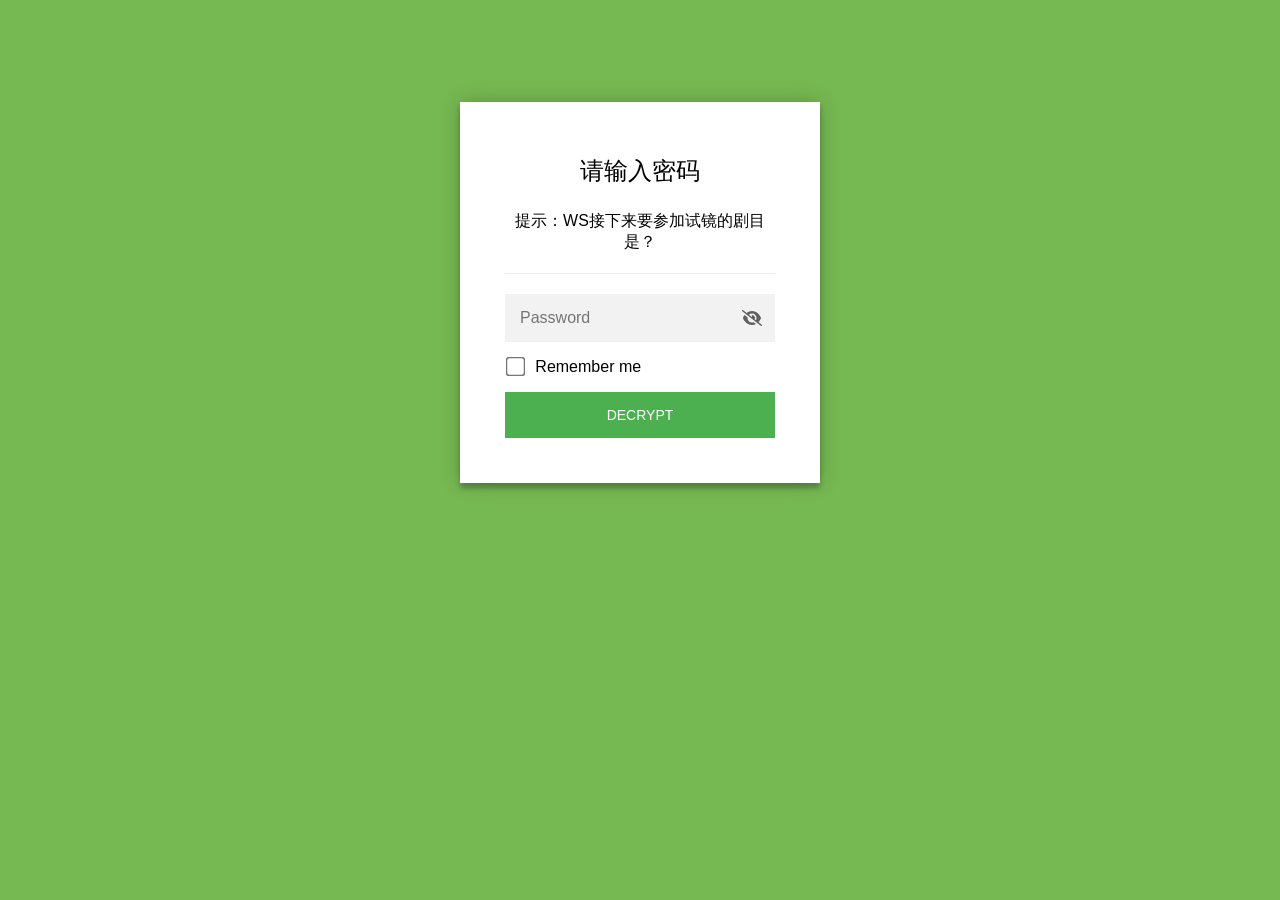
<file: index.html>
<!DOCTYPE html>
<html class="staticrypt-html">
    <head>
        <meta charset="utf-8" />
        <title>请输入密码</title>
        <meta name="viewport" content="width=device-width, initial-scale=1" />

        <!-- do not cache this page -->
        <meta http-equiv="cache-control" content="max-age=0" />
        <meta http-equiv="cache-control" content="no-cache" />
        <meta http-equiv="expires" content="0" />
        <meta http-equiv="expires" content="Tue, 01 Jan 1980 1:00:00 GMT" />
        <meta http-equiv="pragma" content="no-cache" />

        <style>
            .staticrypt-hr {
                margin-top: 20px;
                margin-bottom: 20px;
                border: 0;
                border-top: 1px solid #eee;
            }

            .staticrypt-page {
                width: 360px;
                padding: 8% 0 0;
                margin: auto;
                box-sizing: border-box;
            }

            .staticrypt-form {
                position: relative;
                z-index: 1;
                background: #ffffff;
                max-width: 360px;
                margin: 0 auto 100px;
                padding: 45px;
                text-align: center;
                box-shadow: 0 0 20px 0 rgba(0, 0, 0, 0.2), 0 5px 5px 0 rgba(0, 0, 0, 0.24);
            }

            .staticrypt-form input[type="password"],
            input[type="text"] {
                background: inherit;
                border: 0;
                box-sizing: border-box; /* This ensures padding is included in the total width */
                font-size: 14px;
                outline: 0;
                padding: 15px 30px 15px 15px; /* Adjust the padding to ensure there is space for the icon */
                width: 100%;
            }

            .staticrypt-password-container {
                position: relative;
                outline: 0;
                background: #f2f2f2;
                width: 100%;
                border: 0;
                margin: 0 0 15px;
                box-sizing: border-box;
            }

            .staticrypt-toggle-password-visibility {
                cursor: pointer;
                height: 20px;
                opacity: 60%;
                padding: 13px;
                position: absolute;
                right: 0;
                top: 50%;
                transform: translateY(-50%);
                width: 20px;
            }

            .staticrypt-form .staticrypt-decrypt-button {
                text-transform: uppercase;
                outline: 0;
                background: #4CAF50;
                width: 100%;
                border: 0;
                padding: 15px;
                color: #ffffff;
                font-size: 14px;
                cursor: pointer;
            }

            .staticrypt-form .staticrypt-decrypt-button:hover,
            .staticrypt-form .staticrypt-decrypt-button:active,
            .staticrypt-form .staticrypt-decrypt-button:focus {
                background: #4CAF50;
                filter: brightness(92%);
            }

            .staticrypt-html {
                height: 100%;
            }

            .staticrypt-body {
                height: 100%;
                margin: 0;
            }

            .staticrypt-content {
                height: 100%;
                margin-bottom: 1em;
                background: #76B852;
                font-family: "Arial", sans-serif;
                -webkit-font-smoothing: antialiased;
                -moz-osx-font-smoothing: grayscale;
            }

            .staticrypt-instructions {
                margin-top: -1em;
                margin-bottom: 1em;
            }

            .staticrypt-title {
                font-size: 1.5em;
            }

            label.staticrypt-remember {
                display: flex;
                align-items: center;
                margin-bottom: 1em;
            }

            .staticrypt-remember input[type="checkbox"] {
                transform: scale(1.5);
                margin-right: 1em;
            }

            .hidden {
                display: none !important;
            }

            .staticrypt-spinner-container {
                height: 100%;
                display: flex;
                align-items: center;
                justify-content: center;
            }

            .staticrypt-spinner {
                display: inline-block;
                width: 2rem;
                height: 2rem;
                vertical-align: text-bottom;
                border: 0.25em solid gray;
                border-right-color: transparent;
                border-radius: 50%;
                -webkit-animation: spinner-border 0.75s linear infinite;
                animation: spinner-border 0.75s linear infinite;
                animation-duration: 0.75s;
                animation-timing-function: linear;
                animation-delay: 0s;
                animation-iteration-count: infinite;
                animation-direction: normal;
                animation-fill-mode: none;
                animation-play-state: running;
                animation-name: spinner-border;
            }

            @keyframes spinner-border {
                100% {
                    transform: rotate(360deg);
                }
            }

            @media screen and (-webkit-min-device-pixel-ratio: 0) {
                .staticrypt-form input[type="password"],
                input[type="text"] {
                    font-size: 16px;
                }
            }
        </style>
    </head>

    <body class="staticrypt-body">
        <div id="staticrypt_loading" class="staticrypt-spinner-container">
            <div class="staticrypt-spinner"></div>
        </div>

        <div id="staticrypt_content" class="staticrypt-content hidden">
            <div class="staticrypt-page">
                <div class="staticrypt-form">
                    <div class="staticrypt-instructions">
                        <p class="staticrypt-title">请输入密码</p>
                        <p>提示：WS接下来要参加试镜的剧目是？</p>
                    </div>

                    <hr class="staticrypt-hr" />

                    <form id="staticrypt-form" action="#" method="post">
                        <div class="staticrypt-password-container">
                            <input
                                id="staticrypt-password"
                                type="password"
                                name="password"
                                placeholder="Password"
                                autofocus
                            />

                            <img
                                class="staticrypt-toggle-password-visibility"
                                alt="Show password"
                                title="Show password"
                                src="[data-uri]"
                            />
                        </div>

                        <label id="staticrypt-remember-label" class="staticrypt-remember hidden">
                            <input id="staticrypt-remember" type="checkbox" name="remember" />
                            Remember me
                        </label>

                        <input type="submit" class="staticrypt-decrypt-button" value="DECRYPT" />
                    </form>
                </div>
            </div>
        </div>

        <script>
            // these variables will be filled when generating the file - the template format is 'variable_name'
            const staticryptInitiator = ((function(){
  const exports = {};
  const cryptoEngine = ((function(){
  const exports = {};
  const { subtle } = crypto;

const IV_BITS = 16 * 8;
const HEX_BITS = 4;
const ENCRYPTION_ALGO = "AES-CBC";

/**
 * Translates between utf8 encoded hexadecimal strings
 * and Uint8Array bytes.
 */
const HexEncoder = {
    /**
     * hex string -> bytes
     * @param {string} hexString
     * @returns {Uint8Array}
     */
    parse: function (hexString) {
        if (hexString.length % 2 !== 0) throw "Invalid hexString";
        const arrayBuffer = new Uint8Array(hexString.length / 2);

        for (let i = 0; i < hexString.length; i += 2) {
            const byteValue = parseInt(hexString.substring(i, i + 2), 16);
            if (isNaN(byteValue)) {
                throw "Invalid hexString";
            }
            arrayBuffer[i / 2] = byteValue;
        }
        return arrayBuffer;
    },

    /**
     * bytes -> hex string
     * @param {Uint8Array} bytes
     * @returns {string}
     */
    stringify: function (bytes) {
        const hexBytes = [];

        for (let i = 0; i < bytes.length; ++i) {
            let byteString = bytes[i].toString(16);
            if (byteString.length < 2) {
                byteString = "0" + byteString;
            }
            hexBytes.push(byteString);
        }
        return hexBytes.join("");
    },
};

/**
 * Translates between utf8 strings and Uint8Array bytes.
 */
const UTF8Encoder = {
    parse: function (str) {
        return new TextEncoder().encode(str);
    },

    stringify: function (bytes) {
        return new TextDecoder().decode(bytes);
    },
};

/**
 * Salt and encrypt a msg with a password.
 */
async function encrypt(msg, hashedPassword) {
    // Must be 16 bytes, unpredictable, and preferably cryptographically random. However, it need not be secret.
    // https://developer.mozilla.org/en-US/docs/Web/API/SubtleCrypto/encrypt#parameters
    const iv = crypto.getRandomValues(new Uint8Array(IV_BITS / 8));

    const key = await subtle.importKey("raw", HexEncoder.parse(hashedPassword), ENCRYPTION_ALGO, false, ["encrypt"]);

    const encrypted = await subtle.encrypt(
        {
            name: ENCRYPTION_ALGO,
            iv: iv,
        },
        key,
        UTF8Encoder.parse(msg)
    );

    // iv will be 32 hex characters, we prepend it to the ciphertext for use in decryption
    return HexEncoder.stringify(iv) + HexEncoder.stringify(new Uint8Array(encrypted));
}
exports.encrypt = encrypt;

/**
 * Decrypt a salted msg using a password.
 *
 * @param {string} encryptedMsg
 * @param {string} hashedPassword
 * @returns {Promise<string>}
 */
async function decrypt(encryptedMsg, hashedPassword) {
    const ivLength = IV_BITS / HEX_BITS;
    const iv = HexEncoder.parse(encryptedMsg.substring(0, ivLength));
    const encrypted = encryptedMsg.substring(ivLength);

    const key = await subtle.importKey("raw", HexEncoder.parse(hashedPassword), ENCRYPTION_ALGO, false, ["decrypt"]);

    const outBuffer = await subtle.decrypt(
        {
            name: ENCRYPTION_ALGO,
            iv: iv,
        },
        key,
        HexEncoder.parse(encrypted)
    );

    return UTF8Encoder.stringify(new Uint8Array(outBuffer));
}
exports.decrypt = decrypt;

/**
 * Salt and hash the password so it can be stored in localStorage without opening a password reuse vulnerability.
 *
 * @param {string} password
 * @param {string} salt
 * @returns {Promise<string>}
 */
async function hashPassword(password, salt) {
    // we hash the password in multiple steps, each adding more iterations. This is because we used to allow less
    // iterations, so for backward compatibility reasons, we need to support going from that to more iterations.
    let hashedPassword = await hashLegacyRound(password, salt);

    hashedPassword = await hashSecondRound(hashedPassword, salt);

    return hashThirdRound(hashedPassword, salt);
}
exports.hashPassword = hashPassword;

/**
 * This hashes the password with 1k iterations. This is a low number, we need this function to support backwards
 * compatibility.
 *
 * @param {string} password
 * @param {string} salt
 * @returns {Promise<string>}
 */
function hashLegacyRound(password, salt) {
    return pbkdf2(password, salt, 1000, "SHA-1");
}
exports.hashLegacyRound = hashLegacyRound;

/**
 * Add a second round of iterations. This is because we used to use 1k, so for backwards compatibility with
 * remember-me/autodecrypt links, we need to support going from that to more iterations.
 *
 * @param hashedPassword
 * @param salt
 * @returns {Promise<string>}
 */
function hashSecondRound(hashedPassword, salt) {
    return pbkdf2(hashedPassword, salt, 14000, "SHA-256");
}
exports.hashSecondRound = hashSecondRound;

/**
 * Add a third round of iterations to bring total number to 600k. This is because we used to use 1k, then 15k, so for
 * backwards compatibility with remember-me/autodecrypt links, we need to support going from that to more iterations.
 *
 * @param hashedPassword
 * @param salt
 * @returns {Promise<string>}
 */
function hashThirdRound(hashedPassword, salt) {
    return pbkdf2(hashedPassword, salt, 585000, "SHA-256");
}
exports.hashThirdRound = hashThirdRound;

/**
 * Salt and hash the password so it can be stored in localStorage without opening a password reuse vulnerability.
 *
 * @param {string} password
 * @param {string} salt
 * @param {int} iterations
 * @param {string} hashAlgorithm
 * @returns {Promise<string>}
 */
async function pbkdf2(password, salt, iterations, hashAlgorithm) {
    const key = await subtle.importKey("raw", UTF8Encoder.parse(password), "PBKDF2", false, ["deriveBits"]);

    const keyBytes = await subtle.deriveBits(
        {
            name: "PBKDF2",
            hash: hashAlgorithm,
            iterations,
            salt: UTF8Encoder.parse(salt),
        },
        key,
        256
    );

    return HexEncoder.stringify(new Uint8Array(keyBytes));
}

function generateRandomSalt() {
    const bytes = crypto.getRandomValues(new Uint8Array(128 / 8));

    return HexEncoder.stringify(new Uint8Array(bytes));
}
exports.generateRandomSalt = generateRandomSalt;

async function signMessage(hashedPassword, message) {
    const key = await subtle.importKey(
        "raw",
        HexEncoder.parse(hashedPassword),
        {
            name: "HMAC",
            hash: "SHA-256",
        },
        false,
        ["sign"]
    );
    const signature = await subtle.sign("HMAC", key, UTF8Encoder.parse(message));

    return HexEncoder.stringify(new Uint8Array(signature));
}
exports.signMessage = signMessage;

function getRandomAlphanum() {
    const possibleCharacters = "abcdefghijklmnopqrstuvwxyzABCDEFGHIJKLMNOPQRSTUVWXYZ0123456789";

    let byteArray;
    let parsedInt;

    // Keep generating new random bytes until we get a value that falls
    // within a range that can be evenly divided by possibleCharacters.length
    do {
        byteArray = crypto.getRandomValues(new Uint8Array(1));
        // extract the lowest byte to get an int from 0 to 255 (probably unnecessary, since we're only generating 1 byte)
        parsedInt = byteArray[0] & 0xff;
    } while (parsedInt >= 256 - (256 % possibleCharacters.length));

    // Take the modulo of the parsed integer to get a random number between 0 and totalLength - 1
    const randomIndex = parsedInt % possibleCharacters.length;

    return possibleCharacters[randomIndex];
}

/**
 * Generate a random string of a given length.
 *
 * @param {int} length
 * @returns {string}
 */
function generateRandomString(length) {
    let randomString = "";

    for (let i = 0; i < length; i++) {
        randomString += getRandomAlphanum();
    }

    return randomString;
}
exports.generateRandomString = generateRandomString;

  return exports;
})());
const codec = ((function(){
  const exports = {};
  /**
 * Initialize the codec with the provided cryptoEngine - this return functions to encode and decode messages.
 *
 * @param cryptoEngine - the engine to use for encryption / decryption
 */
function init(cryptoEngine) {
    const exports = {};

    /**
     * Top-level function for encoding a message.
     * Includes password hashing, encryption, and signing.
     *
     * @param {string} msg
     * @param {string} password
     * @param {string} salt
     *
     * @returns {string} The encoded text
     */
    async function encode(msg, password, salt) {
        const hashedPassword = await cryptoEngine.hashPassword(password, salt);

        const encrypted = await cryptoEngine.encrypt(msg, hashedPassword);

        // we use the hashed password in the HMAC because this is effectively what will be used a password (so we can store
        // it in localStorage safely, we don't use the clear text password)
        const hmac = await cryptoEngine.signMessage(hashedPassword, encrypted);

        return hmac + encrypted;
    }
    exports.encode = encode;

    /**
     * Encode using a password that has already been hashed. This is useful to encode multiple messages in a row, that way
     * we don't need to hash the password multiple times.
     *
     * @param {string} msg
     * @param {string} hashedPassword
     *
     * @returns {string} The encoded text
     */
    async function encodeWithHashedPassword(msg, hashedPassword) {
        const encrypted = await cryptoEngine.encrypt(msg, hashedPassword);

        // we use the hashed password in the HMAC because this is effectively what will be used a password (so we can store
        // it in localStorage safely, we don't use the clear text password)
        const hmac = await cryptoEngine.signMessage(hashedPassword, encrypted);

        return hmac + encrypted;
    }
    exports.encodeWithHashedPassword = encodeWithHashedPassword;

    /**
     * Top-level function for decoding a message.
     * Includes signature check and decryption.
     *
     * @param {string} signedMsg
     * @param {string} hashedPassword
     * @param {string} salt
     * @param {int} backwardCompatibleAttempt
     * @param {string} originalPassword
     *
     * @returns {Object} {success: true, decoded: string} | {success: false, message: string}
     */
    async function decode(signedMsg, hashedPassword, salt, backwardCompatibleAttempt = 0, originalPassword = "") {
        const encryptedHMAC = signedMsg.substring(0, 64);
        const encryptedMsg = signedMsg.substring(64);
        const decryptedHMAC = await cryptoEngine.signMessage(hashedPassword, encryptedMsg);

        if (decryptedHMAC !== encryptedHMAC) {
            // we have been raising the number of iterations in the hashing algorithm multiple times, so to support the old
            // remember-me/autodecrypt links we need to try bringing the old hashes up to speed.
            originalPassword = originalPassword || hashedPassword;
            if (backwardCompatibleAttempt === 0) {
                const updatedHashedPassword = await cryptoEngine.hashThirdRound(originalPassword, salt);

                return decode(signedMsg, updatedHashedPassword, salt, backwardCompatibleAttempt + 1, originalPassword);
            }
            if (backwardCompatibleAttempt === 1) {
                let updatedHashedPassword = await cryptoEngine.hashSecondRound(originalPassword, salt);
                updatedHashedPassword = await cryptoEngine.hashThirdRound(updatedHashedPassword, salt);

                return decode(signedMsg, updatedHashedPassword, salt, backwardCompatibleAttempt + 1, originalPassword);
            }

            return { success: false, message: "Signature mismatch" };
        }

        return {
            success: true,
            decoded: await cryptoEngine.decrypt(encryptedMsg, hashedPassword),
        };
    }
    exports.decode = decode;

    return exports;
}
exports.init = init;

  return exports;
})());
const decode = codec.init(cryptoEngine).decode;

/**
 * Initialize the staticrypt module, that exposes functions callbable by the password_template.
 *
 * @param {{
 *  staticryptEncryptedMsgUniqueVariableName: string,
 *  isRememberEnabled: boolean,
 *  rememberDurationInDays: number,
 *  staticryptSaltUniqueVariableName: string,
 * }} staticryptConfig - object of data that is stored on the password_template at encryption time.
 *
 * @param {{
 *  rememberExpirationKey: string,
 *  rememberPassphraseKey: string,
 *  replaceHtmlCallback: function,
 *  clearLocalStorageCallback: function,
 * }} templateConfig - object of data that can be configured by a custom password_template.
 */
function init(staticryptConfig, templateConfig) {
    const exports = {};

    /**
     * Decrypt our encrypted page, replace the whole HTML.
     *
     * @param {string} hashedPassword
     * @returns {Promise<boolean>}
     */
    async function decryptAndReplaceHtml(hashedPassword) {
        const { staticryptEncryptedMsgUniqueVariableName, staticryptSaltUniqueVariableName } = staticryptConfig;
        const { replaceHtmlCallback } = templateConfig;

        const result = await decode(
            staticryptEncryptedMsgUniqueVariableName,
            hashedPassword,
            staticryptSaltUniqueVariableName
        );
        if (!result.success) {
            return false;
        }
        const plainHTML = result.decoded;

        // if the user configured a callback call it, otherwise just replace the whole HTML
        if (typeof replaceHtmlCallback === "function") {
            replaceHtmlCallback(plainHTML);
        } else {
            document.write(plainHTML);
            document.close();
        }

        return true;
    }

    /**
     * Attempt to decrypt the page and replace the whole HTML.
     *
     * @param {string} password
     * @param {boolean} isRememberChecked
     *
     * @returns {Promise<{isSuccessful: boolean, hashedPassword?: string}>} - we return an object, so that if we want to
     *   expose more information in the future we can do it without breaking the password_template
     */
    async function handleDecryptionOfPage(password, isRememberChecked) {
        const { staticryptSaltUniqueVariableName } = staticryptConfig;

        // decrypt and replace the whole page
        const hashedPassword = await cryptoEngine.hashPassword(password, staticryptSaltUniqueVariableName);
        return handleDecryptionOfPageFromHash(hashedPassword, isRememberChecked);
    }
    exports.handleDecryptionOfPage = handleDecryptionOfPage;

    async function handleDecryptionOfPageFromHash(hashedPassword, isRememberChecked) {
        const { isRememberEnabled, rememberDurationInDays } = staticryptConfig;
        const { rememberExpirationKey, rememberPassphraseKey } = templateConfig;

        const isDecryptionSuccessful = await decryptAndReplaceHtml(hashedPassword);

        if (!isDecryptionSuccessful) {
            return {
                isSuccessful: false,
                hashedPassword,
            };
        }

        // remember the hashedPassword and set its expiration if necessary
        if (isRememberEnabled && isRememberChecked) {
            window.localStorage.setItem(rememberPassphraseKey, hashedPassword);

            // set the expiration if the duration isn't 0 (meaning no expiration)
            if (rememberDurationInDays > 0) {
                window.localStorage.setItem(
                    rememberExpirationKey,
                    (new Date().getTime() + rememberDurationInDays * 24 * 60 * 60 * 1000).toString()
                );
            }
        }

        return {
            isSuccessful: true,
            hashedPassword,
        };
    }
    exports.handleDecryptionOfPageFromHash = handleDecryptionOfPageFromHash;

    /**
     * Clear localstorage from staticrypt related values
     */
    function clearLocalStorage() {
        const { clearLocalStorageCallback, rememberExpirationKey, rememberPassphraseKey } = templateConfig;

        if (typeof clearLocalStorageCallback === "function") {
            clearLocalStorageCallback();
        } else {
            localStorage.removeItem(rememberPassphraseKey);
            localStorage.removeItem(rememberExpirationKey);
        }
    }

    async function handleDecryptOnLoad() {
        let isSuccessful = await decryptOnLoadFromUrl();

        if (!isSuccessful) {
            isSuccessful = await decryptOnLoadFromRememberMe();
        }

        return { isSuccessful };
    }
    exports.handleDecryptOnLoad = handleDecryptOnLoad;

    /**
     * Clear storage if we are logging out
     *
     * @returns {boolean} - whether we logged out
     */
    function logoutIfNeeded() {
        const logoutKey = "staticrypt_logout";

        // handle logout through query param
        const queryParams = new URLSearchParams(window.location.search);
        if (queryParams.has(logoutKey)) {
            clearLocalStorage();
            return true;
        }

        // handle logout through URL fragment
        const hash = window.location.hash.substring(1);
        if (hash.includes(logoutKey)) {
            clearLocalStorage();
            return true;
        }

        return false;
    }

    /**
     * To be called on load: check if we want to try to decrypt and replace the HTML with the decrypted content, and
     * try to do it if needed.
     *
     * @returns {Promise<boolean>} true if we derypted and replaced the whole page, false otherwise
     */
    async function decryptOnLoadFromRememberMe() {
        const { rememberDurationInDays } = staticryptConfig;
        const { rememberExpirationKey, rememberPassphraseKey } = templateConfig;

        // if we are login out, terminate
        if (logoutIfNeeded()) {
            return false;
        }

        // if there is expiration configured, check if we're not beyond the expiration
        if (rememberDurationInDays && rememberDurationInDays > 0) {
            const expiration = localStorage.getItem(rememberExpirationKey),
                isExpired = expiration && new Date().getTime() > parseInt(expiration);

            if (isExpired) {
                clearLocalStorage();
                return false;
            }
        }

        const hashedPassword = localStorage.getItem(rememberPassphraseKey);

        if (hashedPassword) {
            // try to decrypt
            const isDecryptionSuccessful = await decryptAndReplaceHtml(hashedPassword);

            // if the decryption is unsuccessful the password might be wrong - silently clear the saved data and let
            // the user fill the password form again
            if (!isDecryptionSuccessful) {
                clearLocalStorage();
                return false;
            }

            return true;
        }

        return false;
    }

    async function decryptOnLoadFromUrl() {
        const passwordKey = "staticrypt_pwd";
        const rememberMeKey = "remember_me";

        // try to get the password from the query param (for backward compatibility - we now want to avoid this method,
        // since it sends the hashed password to the server which isn't needed)
        const queryParams = new URLSearchParams(window.location.search);
        const hashedPasswordQuery = queryParams.get(passwordKey);
        const rememberMeQuery = queryParams.get(rememberMeKey);

        const urlFragment = window.location.hash.substring(1);
        // get the password from the url fragment
        const hashedPasswordRegexMatch = urlFragment.match(new RegExp(passwordKey + "=([^&]*)"));
        const hashedPasswordFragment = hashedPasswordRegexMatch ? hashedPasswordRegexMatch[1] : null;
        const rememberMeFragment = urlFragment.includes(rememberMeKey);

        const hashedPassword = hashedPasswordFragment || hashedPasswordQuery;
        const rememberMe = rememberMeFragment || rememberMeQuery;

        if (hashedPassword) {
            return handleDecryptionOfPageFromHash(hashedPassword, rememberMe);
        }

        return false;
    }

    return exports;
}
exports.init = init;

  return exports;
})());
            const templateError = "Bad password!",
                templateToggleAltShow = "Show password",
                templateToggleAltHide = "Hide password",
                isRememberEnabled = true,
                staticryptConfig = {"staticryptEncryptedMsgUniqueVariableName":"[base64]","isRememberEnabled":true,"rememberDurationInDays":168,"staticryptSaltUniqueVariableName":"a1b2c3d4e5f678901234567890abcdef"};

            // you can edit these values to customize some of the behavior of StatiCrypt
            const templateConfig = {
                rememberExpirationKey: "staticrypt_expiration",
                rememberPassphraseKey: "staticrypt_passphrase",
                replaceHtmlCallback: null,
                clearLocalStorageCallback: null,
            };

            // init the staticrypt engine
            const staticrypt = staticryptInitiator.init(staticryptConfig, templateConfig);

            // try to automatically decrypt on load if there is a saved password
            window.onload = async function () {
                const { isSuccessful } = await staticrypt.handleDecryptOnLoad();

                // if we didn't decrypt anything on load, show the password prompt. Otherwise the content has already been
                // replaced, no need to do anything
                if (!isSuccessful) {
                    // hide loading screen
                    document.getElementById("staticrypt_loading").classList.add("hidden");
                    document.getElementById("staticrypt_content").classList.remove("hidden");
                    document.getElementById("staticrypt-password").focus();

                    // show the remember me checkbox
                    if (isRememberEnabled) {
                        document.getElementById("staticrypt-remember-label").classList.remove("hidden");
                    }
                }
            };

            // toggle password visibility
            const toggleIcon = document.querySelector(".staticrypt-toggle-password-visibility");
            // these two icons are coming from FontAwesome
            const imgSrcEyeClosed =
                "[data-uri]";
            const imgSrcEyeOpened =
                "[data-uri]";
            toggleIcon.addEventListener("click", function () {
                const passwordInput = document.getElementById("staticrypt-password");
                if (passwordInput.type === "password") {
                    passwordInput.type = "text";
                    toggleIcon.src = imgSrcEyeOpened;
                    toggleIcon.alt = templateToggleAltHide;
                    toggleIcon.title = templateToggleAltHide;
                } else {
                    passwordInput.type = "password";
                    toggleIcon.src = imgSrcEyeClosed;
                    toggleIcon.alt = templateToggleAltShow;
                    toggleIcon.title = templateToggleAltShow;
                }
            });

            // handle password form submission
            document.getElementById("staticrypt-form").addEventListener("submit", async function (e) {
                e.preventDefault();

                const password = document.getElementById("staticrypt-password").value,
                    isRememberChecked = document.getElementById("staticrypt-remember").checked;

                const { isSuccessful } = await staticrypt.handleDecryptionOfPage(password, isRememberChecked);

                if (!isSuccessful) {
                    alert(templateError);
                }
            });
        </script>
    </body>
</html>
</file>
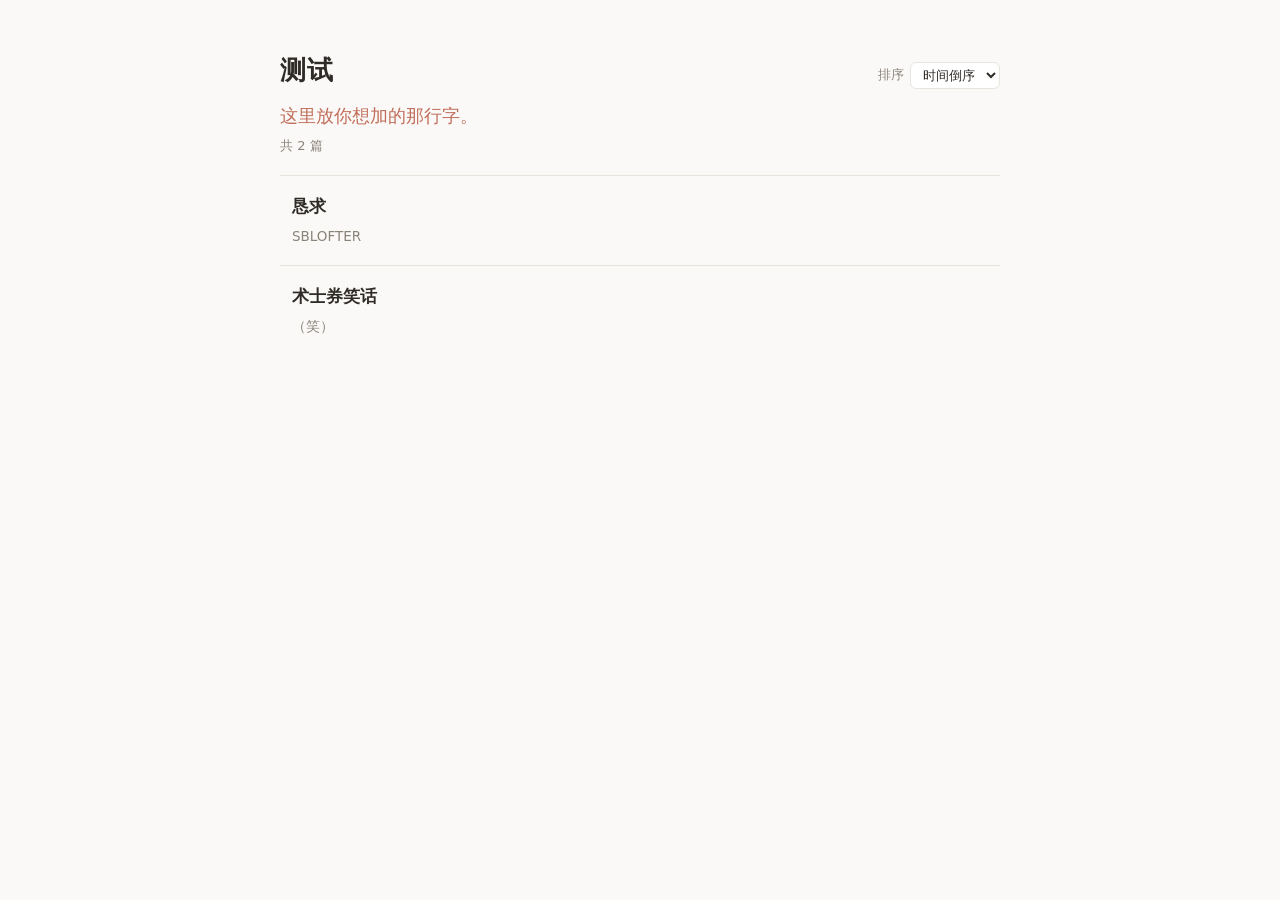
<file: src/index.html>
<!DOCTYPE html>
<html lang="zh-CN">
<head>
<meta charset="UTF-8">
<meta name="viewport" content="width=device-width, initial-scale=1">
<title>测试</title>
<link rel="stylesheet" href="./style.css">
</head>
<body>
<div class="wrap">

    <header>
    <div class="header-top">
      <h1>测试</h1>
      <label class="sort-label">
        排序
        <select id="sort-select">
          <option value="desc">时间倒序</option>
          <option value="asc">时间顺序</option>
        </select>
      </label>
    </div>

    <!-- 新增：标题下方一行字 -->
    <p class="header-note">这里放你想加的那行字。</p>

    <p id="meta">共 0 篇</p>
  </header>

  <ul class="toc" id="toc"></ul>

  <nav class="pager" id="pager" aria-label="分页" hidden></nav>

</div>

<script src="posts.js"></script>
<script>
(function () {
  'use strict';

  /* ---------- 配置：每页显示多少篇 ---------- */
  const PER_PAGE = 20;

  const tocEl      = document.getElementById('toc');
  const pagerEl    = document.getElementById('pager');
  const metaEl     = document.getElementById('meta');
  const sortSelect = document.getElementById('sort-select');

  /* ---------- 状态：page / sort ----------
     存在 URL hash 里，例如 index.html#page=2&sort=asc
     默认第 1 页、最新在前，此时 hash 为空 */
  let currentState = readState();

  function readState() {
    const params = new URLSearchParams(location.hash.slice(1));
    let page = parseInt(params.get('page'), 10);
    if (!Number.isFinite(page) || page < 1) page = 1;
    return {
      page: page,
      sort: params.get('sort') === 'asc' ? 'asc' : 'desc'
    };
  }

  /* 把状态写回 URL。file:// 下浏览器可能禁止 pushState，
     用 try/catch 包住——失败也不影响页面功能 */
  function writeState(state) {
    const params = new URLSearchParams();
    if (state.page > 1) params.set('page', String(state.page));
    if (state.sort === 'asc') params.set('sort', 'asc');
    const hash = params.toString() ? '#' + params.toString() : '#';
    if (location.hash === hash) return;
    try {
      history.pushState(null, '', hash);
    } catch (err) { /* 忽略 */ }
  }

  function setState(patch) {
    currentState = Object.assign({}, currentState, patch);
    writeState(currentState);
    render();
  }

  /* ---------- 工具：HTML 转义 ---------- */
  function esc(s) {
    return String(s == null ? '' : s)
      .replace(/&/g, '&amp;').replace(/</g, '&lt;')
      .replace(/>/g, '&gt;').replace(/"/g, '&quot;');
  }

  /* ---------- 排序 ---------- */
  function getSortedPosts(sort) {
    return (window.POSTS || []).slice().sort(function (a, b) {
      if (a.date === b.date) return 0;
      return sort === 'asc'
        ? a.date.localeCompare(b.date)   // 早 → 晚
        : b.date.localeCompare(a.date);  // 晚 → 早
    });
  }

  /* ---------- 页码序列：1 … 4 5 6 … 10 ---------- */
  function pageNumbers(current, total) {
    if (total <= 7) {
      const all = [];
      for (let i = 1; i <= total; i++) all.push(i);
      return all;
    }
    const pages = [1];
    if (current > 3) pages.push(null);              // null 表示省略号
    const from = Math.max(2, current - 1);
    const to   = Math.min(total - 1, current + 1);
    for (let i = from; i <= to; i++) pages.push(i);
    if (current < total - 2) pages.push(null);
    pages.push(total);
    return pages;
  }

  function hrefFor(page, sort) {
    const params = new URLSearchParams();
    if (page > 1) params.set('page', String(page));
    if (sort === 'asc') params.set('sort', 'asc');
    const s = params.toString();
    return s ? '#' + s : '#';
  }

  /* ---------- 渲染 ---------- */
  function render() {
    const all        = getSortedPosts(currentState.sort);
    const totalPages = Math.max(1, Math.ceil(all.length / PER_PAGE));

    // 页码越界（比如删了文章）时自动钳制，只改内存不改 URL
    if (currentState.page > totalPages) currentState.page = totalPages;
    const page = currentState.page;

    sortSelect.value = currentState.sort;

    // 当前页的文章
    const start     = (page - 1) * PER_PAGE;
    const pageItems = all.slice(start, start + PER_PAGE);

    // 目录列表
    tocEl.innerHTML = pageItems.map(function (post) {
      return (
        '<li class="toc-item">' +
'<a href="./article.html?p=' + encodeURIComponent(post.slug) + '">' +
            '<div class="toc-main">' +
              '<h2 class="toc-title">' + esc(post.title) + '</h2>' +
              (post.desc
                ? '<p class="toc-desc">' + esc(post.desc) + '</p>'
                : '') +
               '</div>' +
            '</a>' +
        '</li>'
      );
    }).join('');

    // 顶部统计
    if (all.length === 0) {
      metaEl.textContent = '还没有文章';
    } else if (totalPages > 1) {
      metaEl.textContent = '共 ' + all.length + ' 篇 · 第 ' + page + ' / ' + totalPages + ' 页';
    } else {
      metaEl.textContent = '共 ' + all.length + ' 篇';
    }

    renderPager(page, totalPages);
  }

  function renderPager(page, totalPages) {
    if (totalPages <= 1) {          // 只有一页就不显示分页条
      pagerEl.hidden = true;
      pagerEl.innerHTML = '';
      return;
    }
    pagerEl.hidden = false;

    const parts = [];

    // 上一页
    parts.push(page > 1
      ? '<a class="pager-btn" href="' + hrefFor(page - 1, currentState.sort) +
        '" data-page="' + (page - 1) + '" rel="prev">上一页</a>'
      : '<span class="pager-btn is-disabled">上一页</span>');

    // 页码
    pageNumbers(page, totalPages).forEach(function (n) {
      if (n === null) {
        parts.push('<span class="pager-gap">…</span>');
      } else if (n === page) {
        parts.push('<span class="pager-num is-current" aria-current="page">' + n + '</span>');
      } else {
        parts.push('<a class="pager-num" href="' + hrefFor(n, currentState.sort) +
          '" data-page="' + n + '">' + n + '</a>');
      }
    });

    // 下一页
    parts.push(page < totalPages
      ? '<a class="pager-btn" href="' + hrefFor(page + 1, currentState.sort) +
        '" data-page="' + (page + 1) + '" rel="next">下一页</a>'
      : '<span class="pager-btn is-disabled">下一页</span>');

    pagerEl.innerHTML = parts.join('');
  }

  /* ---------- 交互 ---------- */

  // 排序切换：换排序后回到第 1 页
  sortSelect.addEventListener('change', function () {
    setState({ sort: sortSelect.value, page: 1 });
  });

  // 分页点击：统一走 JS 状态，不依赖浏览器默认跳转
  pagerEl.addEventListener('click', function (e) {
    const link = e.target.closest('a[data-page]');
    if (!link) return;
    e.preventDefault();
    setState({ page: parseInt(link.dataset.page, 10) });
    window.scrollTo({ top: 0, behavior: 'smooth' });
  });

  // 支持手改 URL 或浏览器前进/后退
  window.addEventListener('hashchange', function () {
    currentState = readState();
    render();
    window.scrollTo({ top: 0, behavior: 'smooth' });
  });

  /* ---------- 启动 ---------- */
  render();
})();
</script>
</body>
</html>
</file>
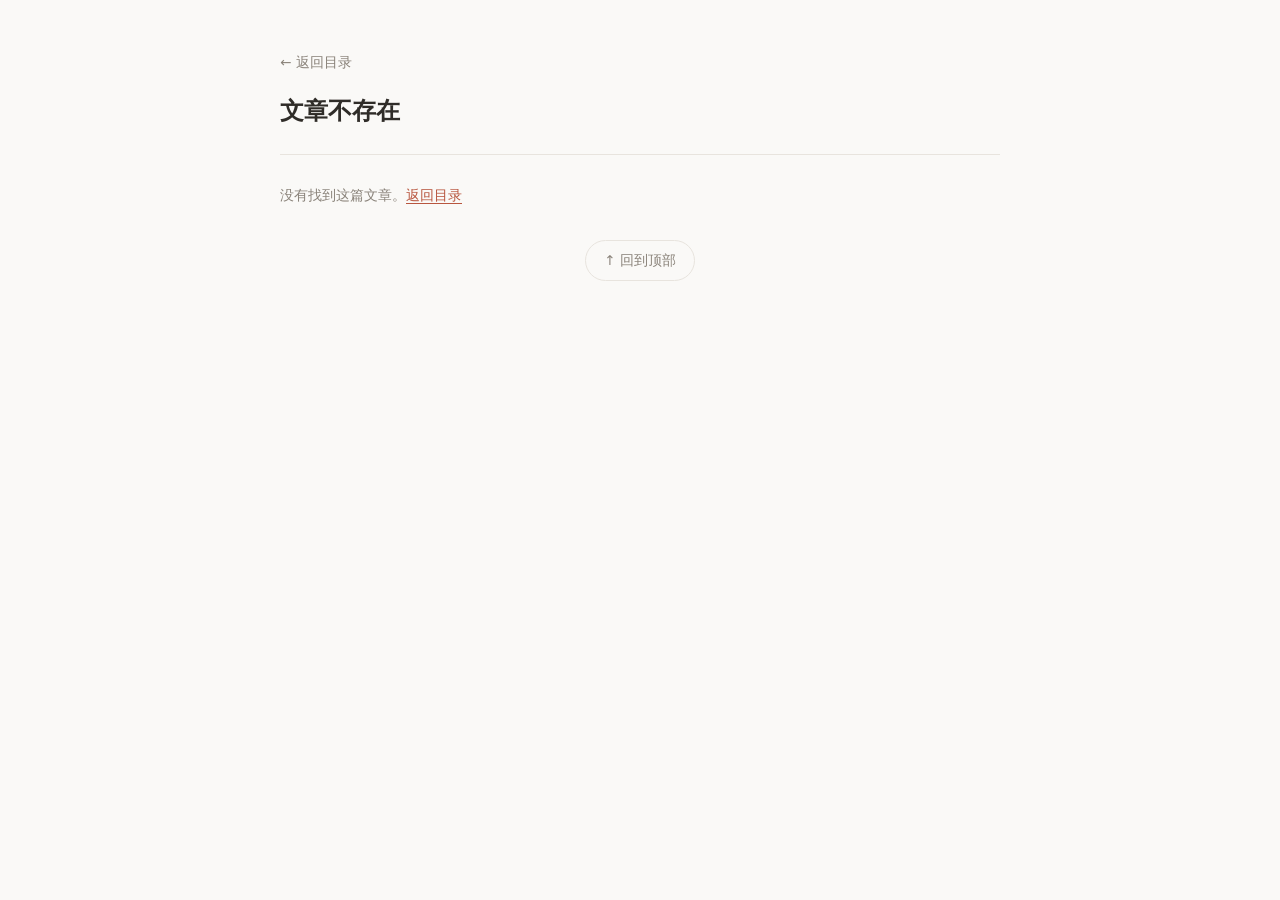
<file: article.html>
<!DOCTYPE html>
<html lang="zh-CN">
<head>
<meta charset="UTF-8">
<meta name="viewport" content="width=device-width, initial-scale=1">
<title>文章</title>
<link rel="stylesheet" href="./style.css">
<script src="marked.min.js"></script>
</head>
<body>
<div class="wrap">

  <a class="back-link" href="./index.html">← 返回目录</a>

  <div class="article-header">
    <h1 id="title">加载中…</h1>
  </div>

  <div class="article-body" id="body">
    <p class="article-status">加载中…</p>
  </div>

  <!-- 新增：文章内分页条 -->
  <nav class="article-pager" id="article-pager" aria-label="文章内分页" hidden></nav>
  <p class="back-to-top-wrap">
    <a href="#" id="back-to-top" class="back-to-top">↑ 回到顶部</a>
  </p>
</div>

<script src="posts.js"></script>
<script>
(function () {
  'use strict';

  // 让所有 md 文件的单个回车都渲染成 <br>
  marked.setOptions({ breaks: true });
  const titleEl = document.getElementById('title');
  const bodyEl  = document.getElementById('body');
  const pagerEl = document.getElementById('article-pager');

  const slug = new URLSearchParams(location.search).get('p') || '';
  const post = (window.POSTS || []).find(function (p) { return p.slug === slug; });

  if (!post) {
    document.title = '文章不存在';
    titleEl.textContent = '文章不存在';
    bodyEl.innerHTML =
      '<p class="article-status">没有找到这篇文章。<a href="./index.html">返回目录</a></p>';
    pagerEl.hidden = true;
    return;
  }

  document.title = post.title + ' — 存档';
  titleEl.textContent = post.title;

  /* ---------- 分页状态 ---------- */
  let pages = [];                              // 渲染后的 HTML 片段
  let currentPage = readPage();                // 从 #page=N 读取，默认 1

fetch('posts/' + encodeURIComponent(slug) + '.md', {
      headers: { 'Accept': 'text/plain' },
      cache: 'no-store'
    })
    .then(function (res) {
      if (!res.ok) throw new Error('HTTP ' + res.status);
      return res.text();
    })
    .then(function (md) {
      if (typeof marked === 'undefined') throw new Error('marked 未加载');

        // ::: 标题 … :::   默认折叠
      // ::: open 标题 … :::  默认展开
      md = md.replace(
        /^:::[ \t]*(open[ \t]+)?(.+?)[ \t]*\r?\n([\s\S]*?)\r?\n:::[ \t]*$/gm,
        function (_, open, title, inner) {
          return '<details' + (open ? ' open' : '') + '>\n<summary>' +
                 title.trim() + '</summary>\n\n' +
                 inner.trim() + '\n\n</details>';
        }
      );

      let html = marked.parse(md);

      // 按 <!-- pagebreak --> 切分（大小写、空格都兼容）
      pages = html.split(/<!--\s*pagebreak\s*-->/i)
                  .map(function (s) { return s.trim(); })
                  .filter(function (s) { return s.length > 0; });

      if (pages.length === 0) {
        pages = ['<p class="article-status">（空文章）</p>'];
      }

      // 手改 URL 越界时钳制
      currentPage = Math.min(Math.max(1, currentPage), pages.length);
      renderPage();
    })
    .catch(function (err) {
      bodyEl.innerHTML =
        '<p class="article-status">文章加载失败（' + esc(err.message) + '）。</p>' +
        '<p class="article-status">如果是直接双击 HTML 打开的，请改用本地服务器。</p>';
    });

  /* ---------- 渲染当前页 ---------- */
  function renderPage() {
    bodyEl.innerHTML = pages[currentPage - 1];
    renderPager();
    writeHash(currentPage);
    window.scrollTo({ top: 0, behavior: 'smooth' });
  }

  function renderPager() {
    const total = pages.length;

    if (total <= 1) {                          // 单页不显示翻页条
      pagerEl.hidden = true;
      pagerEl.innerHTML = '';
      return;
    }
    pagerEl.hidden = false;

    const parts = [];

    // 上一页
    parts.push(currentPage > 1
      ? '<a class="pager-btn" href="#" data-page="' + (currentPage - 1) + '" rel="prev">上一页</a>'
      : '<span class="pager-btn is-disabled">上一页</span>');

    // 页码（超过 7 页时中间折叠）
    pageNumbers(currentPage, total).forEach(function (n) {
      if (n === null) {
        parts.push('<span class="pager-gap">…</span>');
      } else if (n === currentPage) {
        parts.push('<span class="pager-num is-current" aria-current="page">' + n + '</span>');
      } else {
        parts.push('<a class="pager-num" href="#" data-page="' + n + '">' + n + '</a>');
      }
    });

    // 下一页
    parts.push(currentPage < total
      ? '<a class="pager-btn" href="#" data-page="' + (currentPage + 1) + '" rel="next">下一页</a>'
      : '<span class="pager-btn is-disabled">下一页</span>');

    // 附一行「第 x / y 页」
    parts.push('<span class="pager-info">第 ' + currentPage + ' / ' + total + ' 页</span>');

    pagerEl.innerHTML = parts.join('');
  }

  function pageNumbers(current, total) {
    if (total <= 7) {
      const all = [];
      for (let i = 1; i <= total; i++) all.push(i);
      return all;
    }
    const arr = [1];
    if (current > 3) arr.push(null);
    const from = Math.max(2, current - 1);
    const to   = Math.min(total - 1, current + 1);
    for (let i = from; i <= to; i++) arr.push(i);
    if (current < total - 2) arr.push(null);
    arr.push(total);
    return arr;
  }

  /* ---------- URL hash：#page=2 ---------- */
  function readPage() {
    const params = new URLSearchParams(location.hash.slice(1));
    const n = parseInt(params.get('page'), 10);
    return Number.isFinite(n) && n >= 1 ? n : 1;
  }

  function writeHash(n) {
    const params = new URLSearchParams(location.hash.slice(1));
    if (n > 1) params.set('page', String(n));
    else params.delete('page');
    const hash = params.toString() ? '#' + params.toString() : '#';
    if (location.hash === hash) return;
    try { history.pushState(null, '', hash); } catch (e) {}
  }

  /* ---------- 交互 ---------- */
    document.getElementById('back-to-top').addEventListener('click', function (e) {
    e.preventDefault();
    window.scrollTo({ top: 0, behavior: 'smooth' });
  });
  pagerEl.addEventListener('click', function (e) {
    const link = e.target.closest('a[data-page]');
    if (!link) return;
    e.preventDefault();
    currentPage = parseInt(link.dataset.page, 10);
    renderPage();
  });

  // 支持浏览器前进/后退、手改 hash
  window.addEventListener('hashchange', function () {
    const n = readPage();
    if (n !== currentPage && n >= 1 && n <= pages.length) {
      currentPage = n;
      renderPage();
    }
  });

  function esc(s) {
    return String(s == null ? '' : s)
      .replace(/&/g, '&amp;').replace(/</g, '&lt;')
      .replace(/>/g, '&gt;').replace(/"/g, '&quot;');
  }
})();
</script>
</body>
</html>
</file>
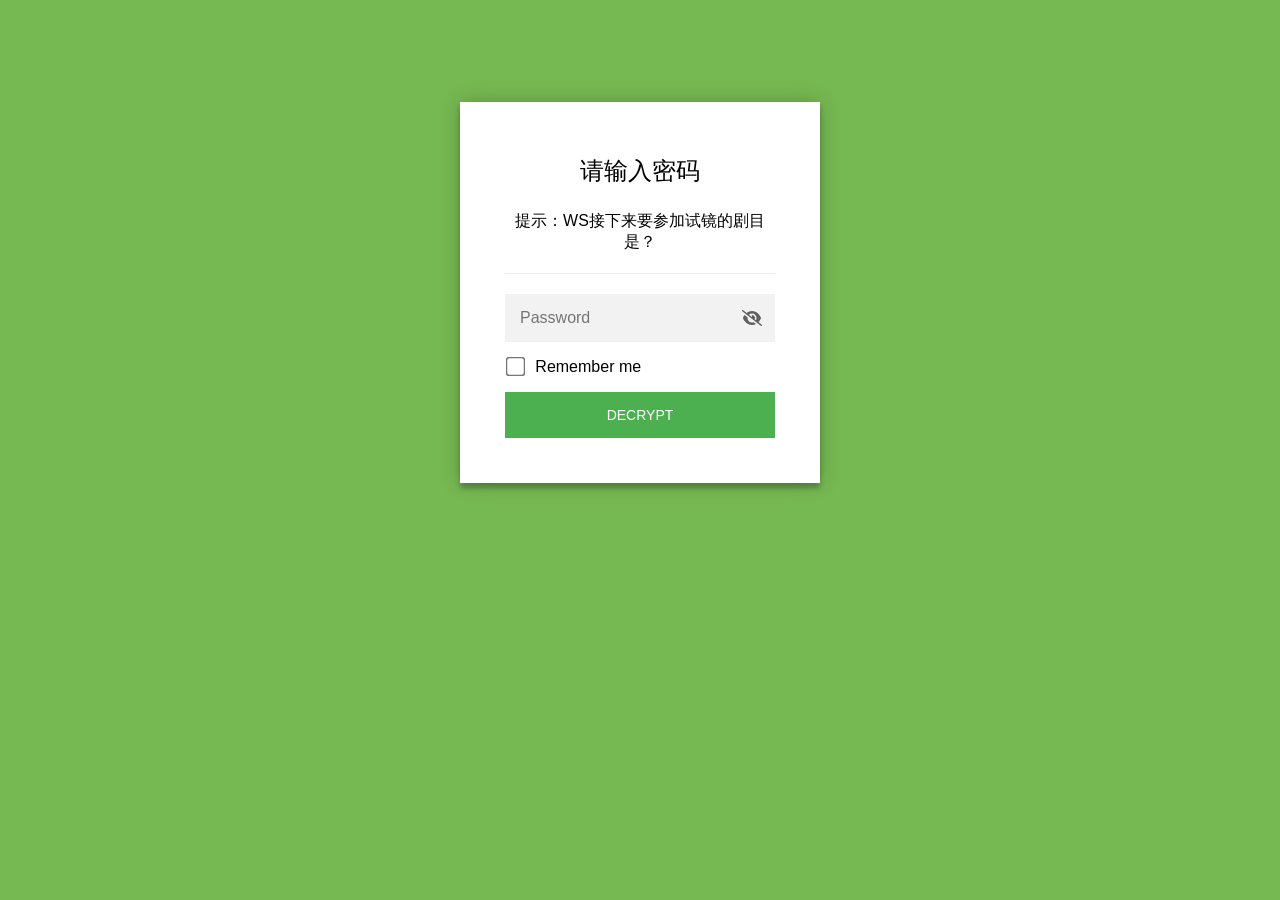
<file: password_template.html>
<!DOCTYPE html>
<html class="staticrypt-html">
    <head>
        <meta charset="utf-8" />
        <title>请输入密码</title>
        <meta name="viewport" content="width=device-width, initial-scale=1" />

        <!-- do not cache this page -->
        <meta http-equiv="cache-control" content="max-age=0" />
        <meta http-equiv="cache-control" content="no-cache" />
        <meta http-equiv="expires" content="0" />
        <meta http-equiv="expires" content="Tue, 01 Jan 1980 1:00:00 GMT" />
        <meta http-equiv="pragma" content="no-cache" />

        <style>
            .staticrypt-hr {
                margin-top: 20px;
                margin-bottom: 20px;
                border: 0;
                border-top: 1px solid #eee;
            }

            .staticrypt-page {
                width: 360px;
                padding: 8% 0 0;
                margin: auto;
                box-sizing: border-box;
            }

            .staticrypt-form {
                position: relative;
                z-index: 1;
                background: #ffffff;
                max-width: 360px;
                margin: 0 auto 100px;
                padding: 45px;
                text-align: center;
                box-shadow: 0 0 20px 0 rgba(0, 0, 0, 0.2), 0 5px 5px 0 rgba(0, 0, 0, 0.24);
            }

            .staticrypt-form input[type="password"],
            input[type="text"] {
                background: inherit;
                border: 0;
                box-sizing: border-box; /* This ensures padding is included in the total width */
                font-size: 14px;
                outline: 0;
                padding: 15px 30px 15px 15px; /* Adjust the padding to ensure there is space for the icon */
                width: 100%;
            }

            .staticrypt-password-container {
                position: relative;
                outline: 0;
                background: #f2f2f2;
                width: 100%;
                border: 0;
                margin: 0 0 15px;
                box-sizing: border-box;
            }

            .staticrypt-toggle-password-visibility {
                cursor: pointer;
                height: 20px;
                opacity: 60%;
                padding: 13px;
                position: absolute;
                right: 0;
                top: 50%;
                transform: translateY(-50%);
                width: 20px;
            }

            .staticrypt-form .staticrypt-decrypt-button {
                text-transform: uppercase;
                outline: 0;
                background: #4CAF50;
                width: 100%;
                border: 0;
                padding: 15px;
                color: #ffffff;
                font-size: 14px;
                cursor: pointer;
            }

            .staticrypt-form .staticrypt-decrypt-button:hover,
            .staticrypt-form .staticrypt-decrypt-button:active,
            .staticrypt-form .staticrypt-decrypt-button:focus {
                background: #4CAF50;
                filter: brightness(92%);
            }

            .staticrypt-html {
                height: 100%;
            }

            .staticrypt-body {
                height: 100%;
                margin: 0;
            }

            .staticrypt-content {
                height: 100%;
                margin-bottom: 1em;
                background: #76B852;
                font-family: "Arial", sans-serif;
                -webkit-font-smoothing: antialiased;
                -moz-osx-font-smoothing: grayscale;
            }

            .staticrypt-instructions {
                margin-top: -1em;
                margin-bottom: 1em;
            }

            .staticrypt-title {
                font-size: 1.5em;
            }

            label.staticrypt-remember {
                display: flex;
                align-items: center;
                margin-bottom: 1em;
            }

            .staticrypt-remember input[type="checkbox"] {
                transform: scale(1.5);
                margin-right: 1em;
            }

            .hidden {
                display: none !important;
            }

            .staticrypt-spinner-container {
                height: 100%;
                display: flex;
                align-items: center;
                justify-content: center;
            }

            .staticrypt-spinner {
                display: inline-block;
                width: 2rem;
                height: 2rem;
                vertical-align: text-bottom;
                border: 0.25em solid gray;
                border-right-color: transparent;
                border-radius: 50%;
                -webkit-animation: spinner-border 0.75s linear infinite;
                animation: spinner-border 0.75s linear infinite;
                animation-duration: 0.75s;
                animation-timing-function: linear;
                animation-delay: 0s;
                animation-iteration-count: infinite;
                animation-direction: normal;
                animation-fill-mode: none;
                animation-play-state: running;
                animation-name: spinner-border;
            }

            @keyframes spinner-border {
                100% {
                    transform: rotate(360deg);
                }
            }

            @media screen and (-webkit-min-device-pixel-ratio: 0) {
                .staticrypt-form input[type="password"],
                input[type="text"] {
                    font-size: 16px;
                }
            }
        </style>
    </head>

    <body class="staticrypt-body">
        <div id="staticrypt_loading" class="staticrypt-spinner-container">
            <div class="staticrypt-spinner"></div>
        </div>

        <div id="staticrypt_content" class="staticrypt-content hidden">
            <div class="staticrypt-page">
                <div class="staticrypt-form">
                    <div class="staticrypt-instructions">
                        <p class="staticrypt-title">请输入密码</p>
                        <p>提示：WS接下来要参加试镜的剧目是？</p>
                    </div>

                    <hr class="staticrypt-hr" />

                    <form id="staticrypt-form" action="#" method="post">
                        <div class="staticrypt-password-container">
                            <input
                                id="staticrypt-password"
                                type="password"
                                name="password"
                                placeholder="Password"
                                autofocus
                            />

                            <img
                                class="staticrypt-toggle-password-visibility"
                                alt="Show password"
                                title="Show password"
                                src="[data-uri]"
                            />
                        </div>

                        <label id="staticrypt-remember-label" class="staticrypt-remember hidden">
                            <input id="staticrypt-remember" type="checkbox" name="remember" />
                            Remember me
                        </label>

                        <input type="submit" class="staticrypt-decrypt-button" value="DECRYPT" />
                    </form>
                </div>
            </div>
        </div>

        <script>
            // these variables will be filled when generating the file - the template format is 'variable_name'
            const staticryptInitiator = ((function(){
  const exports = {};
  const cryptoEngine = ((function(){
  const exports = {};
  const { subtle } = crypto;

const IV_BITS = 16 * 8;
const HEX_BITS = 4;
const ENCRYPTION_ALGO = "AES-CBC";

/**
 * Translates between utf8 encoded hexadecimal strings
 * and Uint8Array bytes.
 */
const HexEncoder = {
    /**
     * hex string -> bytes
     * @param {string} hexString
     * @returns {Uint8Array}
     */
    parse: function (hexString) {
        if (hexString.length % 2 !== 0) throw "Invalid hexString";
        const arrayBuffer = new Uint8Array(hexString.length / 2);

        for (let i = 0; i < hexString.length; i += 2) {
            const byteValue = parseInt(hexString.substring(i, i + 2), 16);
            if (isNaN(byteValue)) {
                throw "Invalid hexString";
            }
            arrayBuffer[i / 2] = byteValue;
        }
        return arrayBuffer;
    },

    /**
     * bytes -> hex string
     * @param {Uint8Array} bytes
     * @returns {string}
     */
    stringify: function (bytes) {
        const hexBytes = [];

        for (let i = 0; i < bytes.length; ++i) {
            let byteString = bytes[i].toString(16);
            if (byteString.length < 2) {
                byteString = "0" + byteString;
            }
            hexBytes.push(byteString);
        }
        return hexBytes.join("");
    },
};

/**
 * Translates between utf8 strings and Uint8Array bytes.
 */
const UTF8Encoder = {
    parse: function (str) {
        return new TextEncoder().encode(str);
    },

    stringify: function (bytes) {
        return new TextDecoder().decode(bytes);
    },
};

/**
 * Salt and encrypt a msg with a password.
 */
async function encrypt(msg, hashedPassword) {
    // Must be 16 bytes, unpredictable, and preferably cryptographically random. However, it need not be secret.
    // https://developer.mozilla.org/en-US/docs/Web/API/SubtleCrypto/encrypt#parameters
    const iv = crypto.getRandomValues(new Uint8Array(IV_BITS / 8));

    const key = await subtle.importKey("raw", HexEncoder.parse(hashedPassword), ENCRYPTION_ALGO, false, ["encrypt"]);

    const encrypted = await subtle.encrypt(
        {
            name: ENCRYPTION_ALGO,
            iv: iv,
        },
        key,
        UTF8Encoder.parse(msg)
    );

    // iv will be 32 hex characters, we prepend it to the ciphertext for use in decryption
    return HexEncoder.stringify(iv) + HexEncoder.stringify(new Uint8Array(encrypted));
}
exports.encrypt = encrypt;

/**
 * Decrypt a salted msg using a password.
 *
 * @param {string} encryptedMsg
 * @param {string} hashedPassword
 * @returns {Promise<string>}
 */
async function decrypt(encryptedMsg, hashedPassword) {
    const ivLength = IV_BITS / HEX_BITS;
    const iv = HexEncoder.parse(encryptedMsg.substring(0, ivLength));
    const encrypted = encryptedMsg.substring(ivLength);

    const key = await subtle.importKey("raw", HexEncoder.parse(hashedPassword), ENCRYPTION_ALGO, false, ["decrypt"]);

    const outBuffer = await subtle.decrypt(
        {
            name: ENCRYPTION_ALGO,
            iv: iv,
        },
        key,
        HexEncoder.parse(encrypted)
    );

    return UTF8Encoder.stringify(new Uint8Array(outBuffer));
}
exports.decrypt = decrypt;

/**
 * Salt and hash the password so it can be stored in localStorage without opening a password reuse vulnerability.
 *
 * @param {string} password
 * @param {string} salt
 * @returns {Promise<string>}
 */
async function hashPassword(password, salt) {
    // we hash the password in multiple steps, each adding more iterations. This is because we used to allow less
    // iterations, so for backward compatibility reasons, we need to support going from that to more iterations.
    let hashedPassword = await hashLegacyRound(password, salt);

    hashedPassword = await hashSecondRound(hashedPassword, salt);

    return hashThirdRound(hashedPassword, salt);
}
exports.hashPassword = hashPassword;

/**
 * This hashes the password with 1k iterations. This is a low number, we need this function to support backwards
 * compatibility.
 *
 * @param {string} password
 * @param {string} salt
 * @returns {Promise<string>}
 */
function hashLegacyRound(password, salt) {
    return pbkdf2(password, salt, 1000, "SHA-1");
}
exports.hashLegacyRound = hashLegacyRound;

/**
 * Add a second round of iterations. This is because we used to use 1k, so for backwards compatibility with
 * remember-me/autodecrypt links, we need to support going from that to more iterations.
 *
 * @param hashedPassword
 * @param salt
 * @returns {Promise<string>}
 */
function hashSecondRound(hashedPassword, salt) {
    return pbkdf2(hashedPassword, salt, 14000, "SHA-256");
}
exports.hashSecondRound = hashSecondRound;

/**
 * Add a third round of iterations to bring total number to 600k. This is because we used to use 1k, then 15k, so for
 * backwards compatibility with remember-me/autodecrypt links, we need to support going from that to more iterations.
 *
 * @param hashedPassword
 * @param salt
 * @returns {Promise<string>}
 */
function hashThirdRound(hashedPassword, salt) {
    return pbkdf2(hashedPassword, salt, 585000, "SHA-256");
}
exports.hashThirdRound = hashThirdRound;

/**
 * Salt and hash the password so it can be stored in localStorage without opening a password reuse vulnerability.
 *
 * @param {string} password
 * @param {string} salt
 * @param {int} iterations
 * @param {string} hashAlgorithm
 * @returns {Promise<string>}
 */
async function pbkdf2(password, salt, iterations, hashAlgorithm) {
    const key = await subtle.importKey("raw", UTF8Encoder.parse(password), "PBKDF2", false, ["deriveBits"]);

    const keyBytes = await subtle.deriveBits(
        {
            name: "PBKDF2",
            hash: hashAlgorithm,
            iterations,
            salt: UTF8Encoder.parse(salt),
        },
        key,
        256
    );

    return HexEncoder.stringify(new Uint8Array(keyBytes));
}

function generateRandomSalt() {
    const bytes = crypto.getRandomValues(new Uint8Array(128 / 8));

    return HexEncoder.stringify(new Uint8Array(bytes));
}
exports.generateRandomSalt = generateRandomSalt;

async function signMessage(hashedPassword, message) {
    const key = await subtle.importKey(
        "raw",
        HexEncoder.parse(hashedPassword),
        {
            name: "HMAC",
            hash: "SHA-256",
        },
        false,
        ["sign"]
    );
    const signature = await subtle.sign("HMAC", key, UTF8Encoder.parse(message));

    return HexEncoder.stringify(new Uint8Array(signature));
}
exports.signMessage = signMessage;

function getRandomAlphanum() {
    const possibleCharacters = "abcdefghijklmnopqrstuvwxyzABCDEFGHIJKLMNOPQRSTUVWXYZ0123456789";

    let byteArray;
    let parsedInt;

    // Keep generating new random bytes until we get a value that falls
    // within a range that can be evenly divided by possibleCharacters.length
    do {
        byteArray = crypto.getRandomValues(new Uint8Array(1));
        // extract the lowest byte to get an int from 0 to 255 (probably unnecessary, since we're only generating 1 byte)
        parsedInt = byteArray[0] & 0xff;
    } while (parsedInt >= 256 - (256 % possibleCharacters.length));

    // Take the modulo of the parsed integer to get a random number between 0 and totalLength - 1
    const randomIndex = parsedInt % possibleCharacters.length;

    return possibleCharacters[randomIndex];
}

/**
 * Generate a random string of a given length.
 *
 * @param {int} length
 * @returns {string}
 */
function generateRandomString(length) {
    let randomString = "";

    for (let i = 0; i < length; i++) {
        randomString += getRandomAlphanum();
    }

    return randomString;
}
exports.generateRandomString = generateRandomString;

  return exports;
})());
const codec = ((function(){
  const exports = {};
  /**
 * Initialize the codec with the provided cryptoEngine - this return functions to encode and decode messages.
 *
 * @param cryptoEngine - the engine to use for encryption / decryption
 */
function init(cryptoEngine) {
    const exports = {};

    /**
     * Top-level function for encoding a message.
     * Includes password hashing, encryption, and signing.
     *
     * @param {string} msg
     * @param {string} password
     * @param {string} salt
     *
     * @returns {string} The encoded text
     */
    async function encode(msg, password, salt) {
        const hashedPassword = await cryptoEngine.hashPassword(password, salt);

        const encrypted = await cryptoEngine.encrypt(msg, hashedPassword);

        // we use the hashed password in the HMAC because this is effectively what will be used a password (so we can store
        // it in localStorage safely, we don't use the clear text password)
        const hmac = await cryptoEngine.signMessage(hashedPassword, encrypted);

        return hmac + encrypted;
    }
    exports.encode = encode;

    /**
     * Encode using a password that has already been hashed. This is useful to encode multiple messages in a row, that way
     * we don't need to hash the password multiple times.
     *
     * @param {string} msg
     * @param {string} hashedPassword
     *
     * @returns {string} The encoded text
     */
    async function encodeWithHashedPassword(msg, hashedPassword) {
        const encrypted = await cryptoEngine.encrypt(msg, hashedPassword);

        // we use the hashed password in the HMAC because this is effectively what will be used a password (so we can store
        // it in localStorage safely, we don't use the clear text password)
        const hmac = await cryptoEngine.signMessage(hashedPassword, encrypted);

        return hmac + encrypted;
    }
    exports.encodeWithHashedPassword = encodeWithHashedPassword;

    /**
     * Top-level function for decoding a message.
     * Includes signature check and decryption.
     *
     * @param {string} signedMsg
     * @param {string} hashedPassword
     * @param {string} salt
     * @param {int} backwardCompatibleAttempt
     * @param {string} originalPassword
     *
     * @returns {Object} {success: true, decoded: string} | {success: false, message: string}
     */
    async function decode(signedMsg, hashedPassword, salt, backwardCompatibleAttempt = 0, originalPassword = "") {
        const encryptedHMAC = signedMsg.substring(0, 64);
        const encryptedMsg = signedMsg.substring(64);
        const decryptedHMAC = await cryptoEngine.signMessage(hashedPassword, encryptedMsg);

        if (decryptedHMAC !== encryptedHMAC) {
            // we have been raising the number of iterations in the hashing algorithm multiple times, so to support the old
            // remember-me/autodecrypt links we need to try bringing the old hashes up to speed.
            originalPassword = originalPassword || hashedPassword;
            if (backwardCompatibleAttempt === 0) {
                const updatedHashedPassword = await cryptoEngine.hashThirdRound(originalPassword, salt);

                return decode(signedMsg, updatedHashedPassword, salt, backwardCompatibleAttempt + 1, originalPassword);
            }
            if (backwardCompatibleAttempt === 1) {
                let updatedHashedPassword = await cryptoEngine.hashSecondRound(originalPassword, salt);
                updatedHashedPassword = await cryptoEngine.hashThirdRound(updatedHashedPassword, salt);

                return decode(signedMsg, updatedHashedPassword, salt, backwardCompatibleAttempt + 1, originalPassword);
            }

            return { success: false, message: "Signature mismatch" };
        }

        return {
            success: true,
            decoded: await cryptoEngine.decrypt(encryptedMsg, hashedPassword),
        };
    }
    exports.decode = decode;

    return exports;
}
exports.init = init;

  return exports;
})());
const decode = codec.init(cryptoEngine).decode;

/**
 * Initialize the staticrypt module, that exposes functions callbable by the password_template.
 *
 * @param {{
 *  staticryptEncryptedMsgUniqueVariableName: string,
 *  isRememberEnabled: boolean,
 *  rememberDurationInDays: number,
 *  staticryptSaltUniqueVariableName: string,
 * }} staticryptConfig - object of data that is stored on the password_template at encryption time.
 *
 * @param {{
 *  rememberExpirationKey: string,
 *  rememberPassphraseKey: string,
 *  replaceHtmlCallback: function,
 *  clearLocalStorageCallback: function,
 * }} templateConfig - object of data that can be configured by a custom password_template.
 */
function init(staticryptConfig, templateConfig) {
    const exports = {};

    /**
     * Decrypt our encrypted page, replace the whole HTML.
     *
     * @param {string} hashedPassword
     * @returns {Promise<boolean>}
     */
    async function decryptAndReplaceHtml(hashedPassword) {
        const { staticryptEncryptedMsgUniqueVariableName, staticryptSaltUniqueVariableName } = staticryptConfig;
        const { replaceHtmlCallback } = templateConfig;

        const result = await decode(
            staticryptEncryptedMsgUniqueVariableName,
            hashedPassword,
            staticryptSaltUniqueVariableName
        );
        if (!result.success) {
            return false;
        }
        const plainHTML = result.decoded;

        // if the user configured a callback call it, otherwise just replace the whole HTML
        if (typeof replaceHtmlCallback === "function") {
            replaceHtmlCallback(plainHTML);
        } else {
            document.write(plainHTML);
            document.close();
        }

        return true;
    }

    /**
     * Attempt to decrypt the page and replace the whole HTML.
     *
     * @param {string} password
     * @param {boolean} isRememberChecked
     *
     * @returns {Promise<{isSuccessful: boolean, hashedPassword?: string}>} - we return an object, so that if we want to
     *   expose more information in the future we can do it without breaking the password_template
     */
    async function handleDecryptionOfPage(password, isRememberChecked) {
        const { staticryptSaltUniqueVariableName } = staticryptConfig;

        // decrypt and replace the whole page
        const hashedPassword = await cryptoEngine.hashPassword(password, staticryptSaltUniqueVariableName);
        return handleDecryptionOfPageFromHash(hashedPassword, isRememberChecked);
    }
    exports.handleDecryptionOfPage = handleDecryptionOfPage;

    async function handleDecryptionOfPageFromHash(hashedPassword, isRememberChecked) {
        const { isRememberEnabled, rememberDurationInDays } = staticryptConfig;
        const { rememberExpirationKey, rememberPassphraseKey } = templateConfig;

        const isDecryptionSuccessful = await decryptAndReplaceHtml(hashedPassword);

        if (!isDecryptionSuccessful) {
            return {
                isSuccessful: false,
                hashedPassword,
            };
        }

        // remember the hashedPassword and set its expiration if necessary
        if (isRememberEnabled && isRememberChecked) {
            window.localStorage.setItem(rememberPassphraseKey, hashedPassword);

            // set the expiration if the duration isn't 0 (meaning no expiration)
            if (rememberDurationInDays > 0) {
                window.localStorage.setItem(
                    rememberExpirationKey,
                    (new Date().getTime() + rememberDurationInDays * 24 * 60 * 60 * 1000).toString()
                );
            }
        }

        return {
            isSuccessful: true,
            hashedPassword,
        };
    }
    exports.handleDecryptionOfPageFromHash = handleDecryptionOfPageFromHash;

    /**
     * Clear localstorage from staticrypt related values
     */
    function clearLocalStorage() {
        const { clearLocalStorageCallback, rememberExpirationKey, rememberPassphraseKey } = templateConfig;

        if (typeof clearLocalStorageCallback === "function") {
            clearLocalStorageCallback();
        } else {
            localStorage.removeItem(rememberPassphraseKey);
            localStorage.removeItem(rememberExpirationKey);
        }
    }

    async function handleDecryptOnLoad() {
        let isSuccessful = await decryptOnLoadFromUrl();

        if (!isSuccessful) {
            isSuccessful = await decryptOnLoadFromRememberMe();
        }

        return { isSuccessful };
    }
    exports.handleDecryptOnLoad = handleDecryptOnLoad;

    /**
     * Clear storage if we are logging out
     *
     * @returns {boolean} - whether we logged out
     */
    function logoutIfNeeded() {
        const logoutKey = "staticrypt_logout";

        // handle logout through query param
        const queryParams = new URLSearchParams(window.location.search);
        if (queryParams.has(logoutKey)) {
            clearLocalStorage();
            return true;
        }

        // handle logout through URL fragment
        const hash = window.location.hash.substring(1);
        if (hash.includes(logoutKey)) {
            clearLocalStorage();
            return true;
        }

        return false;
    }

    /**
     * To be called on load: check if we want to try to decrypt and replace the HTML with the decrypted content, and
     * try to do it if needed.
     *
     * @returns {Promise<boolean>} true if we derypted and replaced the whole page, false otherwise
     */
    async function decryptOnLoadFromRememberMe() {
        const { rememberDurationInDays } = staticryptConfig;
        const { rememberExpirationKey, rememberPassphraseKey } = templateConfig;

        // if we are login out, terminate
        if (logoutIfNeeded()) {
            return false;
        }

        // if there is expiration configured, check if we're not beyond the expiration
        if (rememberDurationInDays && rememberDurationInDays > 0) {
            const expiration = localStorage.getItem(rememberExpirationKey),
                isExpired = expiration && new Date().getTime() > parseInt(expiration);

            if (isExpired) {
                clearLocalStorage();
                return false;
            }
        }

        const hashedPassword = localStorage.getItem(rememberPassphraseKey);

        if (hashedPassword) {
            // try to decrypt
            const isDecryptionSuccessful = await decryptAndReplaceHtml(hashedPassword);

            // if the decryption is unsuccessful the password might be wrong - silently clear the saved data and let
            // the user fill the password form again
            if (!isDecryptionSuccessful) {
                clearLocalStorage();
                return false;
            }

            return true;
        }

        return false;
    }

    async function decryptOnLoadFromUrl() {
        const passwordKey = "staticrypt_pwd";
        const rememberMeKey = "remember_me";

        // try to get the password from the query param (for backward compatibility - we now want to avoid this method,
        // since it sends the hashed password to the server which isn't needed)
        const queryParams = new URLSearchParams(window.location.search);
        const hashedPasswordQuery = queryParams.get(passwordKey);
        const rememberMeQuery = queryParams.get(rememberMeKey);

        const urlFragment = window.location.hash.substring(1);
        // get the password from the url fragment
        const hashedPasswordRegexMatch = urlFragment.match(new RegExp(passwordKey + "=([^&]*)"));
        const hashedPasswordFragment = hashedPasswordRegexMatch ? hashedPasswordRegexMatch[1] : null;
        const rememberMeFragment = urlFragment.includes(rememberMeKey);

        const hashedPassword = hashedPasswordFragment || hashedPasswordQuery;
        const rememberMe = rememberMeFragment || rememberMeQuery;

        if (hashedPassword) {
            return handleDecryptionOfPageFromHash(hashedPassword, rememberMe);
        }

        return false;
    }

    return exports;
}
exports.init = init;

  return exports;
})());
            const templateError = "Bad password!",
                templateToggleAltShow = "Show password",
                templateToggleAltHide = "Hide password",
                isRememberEnabled = true,
                staticryptConfig = {"staticryptEncryptedMsgUniqueVariableName":"[base64]","isRememberEnabled":true,"rememberDurationInDays":168,"staticryptSaltUniqueVariableName":"a1b2c3d4e5f678901234567890abcdef"};

            // you can edit these values to customize some of the behavior of StatiCrypt
            const templateConfig = {
                rememberExpirationKey: "staticrypt_expiration",
                rememberPassphraseKey: "staticrypt_passphrase",
                replaceHtmlCallback: null,
                clearLocalStorageCallback: null,
            };

            // init the staticrypt engine
            const staticrypt = staticryptInitiator.init(staticryptConfig, templateConfig);

            // try to automatically decrypt on load if there is a saved password
            window.onload = async function () {
                const { isSuccessful } = await staticrypt.handleDecryptOnLoad();

                // if we didn't decrypt anything on load, show the password prompt. Otherwise the content has already been
                // replaced, no need to do anything
                if (!isSuccessful) {
                    // hide loading screen
                    document.getElementById("staticrypt_loading").classList.add("hidden");
                    document.getElementById("staticrypt_content").classList.remove("hidden");
                    document.getElementById("staticrypt-password").focus();

                    // show the remember me checkbox
                    if (isRememberEnabled) {
                        document.getElementById("staticrypt-remember-label").classList.remove("hidden");
                    }
                }
            };

            // toggle password visibility
            const toggleIcon = document.querySelector(".staticrypt-toggle-password-visibility");
            // these two icons are coming from FontAwesome
            const imgSrcEyeClosed =
                "[data-uri]";
            const imgSrcEyeOpened =
                "[data-uri]";
            toggleIcon.addEventListener("click", function () {
                const passwordInput = document.getElementById("staticrypt-password");
                if (passwordInput.type === "password") {
                    passwordInput.type = "text";
                    toggleIcon.src = imgSrcEyeOpened;
                    toggleIcon.alt = templateToggleAltHide;
                    toggleIcon.title = templateToggleAltHide;
                } else {
                    passwordInput.type = "password";
                    toggleIcon.src = imgSrcEyeClosed;
                    toggleIcon.alt = templateToggleAltShow;
                    toggleIcon.title = templateToggleAltShow;
                }
            });

            // handle password form submission
            document.getElementById("staticrypt-form").addEventListener("submit", async function (e) {
                e.preventDefault();

                const password = document.getElementById("staticrypt-password").value,
                    isRememberChecked = document.getElementById("staticrypt-remember").checked;

                const { isSuccessful } = await staticrypt.handleDecryptionOfPage(password, isRememberChecked);

                if (!isSuccessful) {
                    alert(templateError);
                }
            });
        </script>
    </body>
</html>
</file>
<file: src/style.css>
/* ============================================================
   style.css — 个人文章存档站
   目录页 + 文章页共用
   ============================================================ */

/* ---------- 1. 设计变量：改这里就能整体换风格 ---------- */
:root {
  /* 颜色 */
  --bg:        #faf9f7;   /* 页面背景，偏暖白，像纸 */
  --text:      #2f2c28;   /* 正文主色 */
  --text-sub:  #8a837a;   /* 次要文字：日期、简介 */
  --accent:    #b8563f;   /* 强调色：悬停、链接 */
  --line:      #e8e4de;   /* 分割线 */

  /* 尺寸 */
  --wrap:   720px;        /* 内容最大宽度，窄栏更易读 */
  --radius: 10px;

  /* 字体 */
  --font-body:  "Hiragino Sans GB", "PingFang SC",
                "Microsoft YaHei", system-ui, sans-serif;
  --font-title: "Songti SC", "SimSun", Georgia, serif; /* 标题用衬线，更有存档感 */
}

/* ---------- 2. 基础重置 ---------- */
* {
  box-sizing: border-box;  /* padding 不再撑大元素宽度 */
}

body {
  margin: 0;
  padding: 48px 20px 80px;  /* 上 / 左右 / 下，两侧留白给手机 */
  background: var(--bg);
  color: var(--text);
  font-family: var(--font-body);
  font-size: 16px;
  line-height: 1.75;
  -webkit-font-smoothing: antialiased;
}

a {
  color: inherit;
  text-decoration: none;
}

/* 用键盘 Tab 聚焦时给出可见提示（无障碍） */
a:focus-visible {
  outline: 2px solid var(--accent);
  outline-offset: 4px;
  border-radius: 4px;
}

/* ---------- 3. 页面容器：整体居中 ---------- */
.wrap {
  max-width: var(--wrap);
  margin: 0 auto;
}

/* ---------- 4. 页头 ---------- */
header {
  margin-bottom: 0; /* 原来是 28px，直接改成 0 */
  padding-bottom: 18px;
  border-bottom: 1px solid var(--line);
}

header h1 {
  margin: 0 0 6px;
  font-family: var(--font-title);
  font-size: 26px;
  font-weight: 600;
  letter-spacing: 0.04em;
}

header p {
  margin: 0;
  font-size: 13px;
  color: var(--text-sub);
}

/* ---------- 5. 目录列表 ---------- */
.toc {
  margin: 0;
  padding: 0;
  list-style: none;
}

/* 相邻两项之间画分割线，第一项不加 */
.toc-item + .toc-item {
  border-top: 1px solid var(--line);
}

/* 每一项整体是一个可点击的链接区域 */
.toc-item > a {
  display: block;
  padding: 18px 12px;
  border-radius: var(--radius);
  transition: background-color 0.18s ease;
}

.toc-item > a:hover {
  background-color: rgba(184, 86, 63, 0.06); /* 淡淡的强调色 */
}

/* 左侧：标题 + 简介 */
.toc-main {
  min-width: 0;        /* 关键：允许长文本换行，不被 flex 挤爆 */
}

.toc-title {
  margin: 0 0 6px;
  font-size: 17px;
  font-weight: 600;
  line-height: 1.5;
  transition: color 0.18s ease;
}

.toc-item > a:hover .toc-title {
  color: var(--accent);
}

/* 简介栏 */
.toc-desc {
  margin: 0;
  font-size: 13.5px;
  line-height: 1.6;
  color: var(--text-sub);

  /* 简介最多显示两行，超出部分省略号 */
  display: -webkit-box;
  -webkit-line-clamp: 2;
  -webkit-box-orient: vertical;
  overflow: hidden;
}


/* ---------- 6. 文章页样式 ---------- */
.back-link {
  display: inline-block;
  margin-bottom: 20px;
  font-size: 13.5px;
  color: var(--text-sub);
  transition: color 0.18s ease;
}

.back-link:hover {
  color: var(--accent);
}

.article-header {
  margin-bottom: 28px;
  padding-bottom: 18px;
  border-bottom: 1px solid var(--line);
}

.article-header h1 {
  margin: 0 0 8px;
  font-family: var(--font-title);
  font-size: 24px;
  font-weight: 600;
  line-height: 1.4;
}


.article-body p {
  margin: 0 0 1.4em;
}

.article-body h2 {
  margin: 2em 0 0.8em;
  font-family: var(--font-title);
  font-size: 20px;
  font-weight: 600;
}

.article-body blockquote {
  margin: 1.4em 0;
  padding: 4px 0 4px 18px;
  border-left: 3px solid var(--line);
  color: var(--text-sub);
}

.article-body img {
  max-width: 100%;
  height: auto;
  border-radius: 6px;
}

.article-body code {
  padding: 2px 5px;
  background: #f0ede8;
  border-radius: 4px;
  font-size: 0.9em;
}

/* ---------- 7. 窄屏适配：日期移到标题下方 ---------- */
@media (max-width: 520px) {
  body {
    padding: 32px 16px 64px;
  }

  /* 竖排后 flex-direction 会让日期自然落到最下面 */
  .toc-item > a {
   padding: 16px 8px;   /* 保留，只是内边距调整 */
  }
}

/* ============================================================
   追加：排序控件 + 分页条
   ============================================================ */

/* ---------- 8. 页头：标题与排序控件分列两端 ---------- */
.header-top {
  display: flex;
  align-items: baseline;
  justify-content: space-between;
  gap: 16px;
  flex-wrap: wrap;          /* 窄屏时排序控件自动换行 */
}

.header-top h1 {
  margin-bottom: 0;         /* 覆盖原来的 margin */
}

header p {
  margin-top: 6px;          /* 覆盖原来的 margin: 0 */
}

.sort-label {
  display: inline-flex;
  align-items: center;
  gap: 6px;
  font-size: 13px;
  color: var(--text-sub);
  white-space: nowrap;
}

.sort-label select {
  padding: 4px 8px;
  font: inherit;
  font-size: 13px;
  color: var(--text);
  background: #fff;
  border: 1px solid var(--line);
  border-radius: 6px;
  cursor: pointer;
}

.sort-label select:focus-visible {
  outline: 2px solid var(--accent);
  outline-offset: 2px;
}

/* ---------- 9. 分页条 ---------- */
.pager {
  display: flex;
  flex-wrap: wrap;
  align-items: center;
  justify-content: center;
  gap: 6px;
  margin-top: 32px;
  padding-top: 24px;
  border-top: 1px solid var(--line);
}

.pager[hidden] {
  display: none;            /* 只有一页时彻底不占位 */
}

/* 上一页/下一页 和 数字页码 共用的基础样式 */
.pager-btn,
.pager-num {
  display: inline-flex;
  align-items: center;
  justify-content: center;
  min-width: 34px;
  height: 34px;
  padding: 0 10px;
  font-size: 13.5px;
  color: var(--text-sub);
  border: 1px solid transparent;
  border-radius: 8px;
  transition: background-color .18s ease, color .18s ease;
}

a.pager-btn:hover,
a.pager-num:hover {
  background: rgba(184, 86, 63, .07);
  color: var(--accent);
}

/* 当前页：实心强调色 */
.pager-num.is-current {
  color: #fff;
  background: var(--accent);
  font-weight: 600;
}

/* 首页的“上一页”、末页的“下一页” */
.pager-btn.is-disabled {
  opacity: .35;
  cursor: default;
}

.pager-gap {
  padding: 0 2px;
  color: var(--text-sub);
}

/* ============================================================
   追加：markdown 渲染后的补充样式
   （.article-body 里已有的 p/h2/blockquote/img/code 继续生效）
   ============================================================ */

.article-status {
  color: var(--text-sub);
  font-size: 14px;
}

/* 列表 */
.article-body ul,
.article-body ol {
  margin: 0 0 1.4em;
  padding-left: 1.6em;
}

.article-body li {
  margin: 0.3em 0;
}

/* 行内代码以外的代码块 */
.article-body pre {
  margin: 1.4em 0;
  padding: 14px 16px;
  overflow-x: auto;          /* 长代码横向滚动，不撑破版面 */
  background: #f3f0eb;
  border-radius: 8px;
  font-size: 13.5px;
  line-height: 1.6;
}

.article-body pre code {
  padding: 0;
  background: none;
  border-radius: 0;
  font-size: inherit;
}

/* 表格 */
.article-body table {
  width: 100%;
  margin: 1.4em 0;
  border-collapse: collapse;
  font-size: 14.5px;
}

.article-body th,
.article-body td {
  padding: 8px 10px;
  border: 1px solid var(--line);
  text-align: left;
}

.article-body th {
  background: #f6f3ef;
  font-weight: 600;
}

/* 分割线 */
.article-body hr {
  margin: 2em 0;
  border: none;
  border-top: 1px solid var(--line);
}

/* 外链 */
.article-body a {
  color: var(--accent);
  text-decoration: underline;
  text-underline-offset: 3px;
}

/* ============================================================
   追加：文章内分页条
   ============================================================ */

.article-pager {
  display: flex;
  flex-wrap: wrap;
  align-items: center;
  justify-content: center;
  gap: 6px;
  margin-top: 36px;
  padding-top: 24px;
  border-top: 1px solid var(--line);
}

.article-pager[hidden] {
  display: none;
}

/* 「第 x / y 页」单独占一行 */
.pager-info {
  width: 100%;
  margin-top: 4px;
  text-align: center;
  font-size: 12.5px;
  color: var(--text-sub);
}

/* ---------- 10. 回到顶部 ---------- */
.back-to-top-wrap {
  margin: 32px 0 0;
  text-align: center;
}

.back-to-top {
  display: inline-block;
  padding: 8px 18px;
  font-size: 13.5px;
  color: var(--text-sub);
  border: 1px solid var(--line);
  border-radius: 999px;
  transition: color .18s ease, border-color .18s ease, background-color .18s ease;
}

.back-to-top:hover {
  color: var(--accent);
  border-color: var(--accent);
  background: rgba(184, 86, 63, .06);
}

.back-to-top:focus-visible {
  outline: 2px solid var(--accent);
  outline-offset: 3px;
}

/* ---------- 11. 正文注音 ---------- */
.article-body ruby {
  ruby-align: center;        /* 注音在汉字上方居中 */
  line-height: 2.1;          /* 撑开行盒，给上方注音留空间 */
}

.article-body rt {
  font-size: 0.72em;         /* 默认约 0.5em，这里放大 */
  line-height: 1.15;
  letter-spacing: 0.02em;
  color: var(--text-sub);    /* 注音用次要色，不抢正文 */
}
/* ---------- 12. 标题下方一行字 ---------- */
.header-note {
  margin: 8px 0 0;
  font-size: 18px;
  line-height: 1.5;
  /* 改颜色 */
color: var(--accent); opacity: 0.85; /* 或者直接用 var(--text) 稍微加一点透明度 */
  font-weight: 500; /* 稍微加粗，但不至于太抢眼 */
}
/* 如果想用主题色（砖红色），可以换成这样： */
/* color: var(--accent); opacity: 0.85; */

.header-note a {
  color: var(--accent);
  text-decoration: underline;
  text-underline-offset: 3px;
}
</file>
<file: style.css>
/* ============================================================
   style.css — 个人文章存档站
   目录页 + 文章页共用
   ============================================================ */

/* ---------- 1. 设计变量：改这里就能整体换风格 ---------- */
:root {
  /* 颜色 */
  --bg:        #faf9f7;   /* 页面背景，偏暖白，像纸 */
  --text:      #2f2c28;   /* 正文主色 */
  --text-sub:  #8a837a;   /* 次要文字：日期、简介 */
  --accent:    #b8563f;   /* 强调色：悬停、链接 */
  --line:      #e8e4de;   /* 分割线 */

  /* 尺寸 */
  --wrap:   720px;        /* 内容最大宽度，窄栏更易读 */
  --radius: 10px;

  /* 字体 */
  --font-body:  "Hiragino Sans GB", "PingFang SC",
                "Microsoft YaHei", system-ui, sans-serif;
  --font-title: "Songti SC", "SimSun", Georgia, serif; /* 标题用衬线，更有存档感 */
}

/* ---------- 2. 基础重置 ---------- */
* {
  box-sizing: border-box;  /* padding 不再撑大元素宽度 */
}

body {
  margin: 0;
  padding: 48px 20px 80px;  /* 上 / 左右 / 下，两侧留白给手机 */
  background: var(--bg);
  color: var(--text);
  font-family: var(--font-body);
  font-size: 16px;
  line-height: 1.75;
  -webkit-font-smoothing: antialiased;
}

a {
  color: inherit;
  text-decoration: none;
}

/* 用键盘 Tab 聚焦时给出可见提示（无障碍） */
a:focus-visible {
  outline: 2px solid var(--accent);
  outline-offset: 4px;
  border-radius: 4px;
}

/* ---------- 3. 页面容器：整体居中 ---------- */
.wrap {
  max-width: var(--wrap);
  margin: 0 auto;
}

/* ---------- 4. 页头 ---------- */
header {
  margin-bottom: 0; /* 原来是 28px，直接改成 0 */
  padding-bottom: 18px;
  border-bottom: 1px solid var(--line);
}

header h1 {
  margin: 0 0 6px;
  font-family: var(--font-title);
  font-size: 26px;
  font-weight: 600;
  letter-spacing: 0.04em;
}

header p {
  margin: 0;
  font-size: 13px;
  color: var(--text-sub);
}

/* ---------- 5. 目录列表 ---------- */
.toc {
  margin: 0;
  padding: 0;
  list-style: none;
}

/* 相邻两项之间画分割线，第一项不加 */
.toc-item + .toc-item {
  border-top: 1px solid var(--line);
}

/* 每一项整体是一个可点击的链接区域 */
.toc-item > a {
  display: block;
  padding: 18px 12px;
  border-radius: var(--radius);
  transition: background-color 0.18s ease;
}

.toc-item > a:hover {
  background-color: rgba(184, 86, 63, 0.06); /* 淡淡的强调色 */
}

/* 左侧：标题 + 简介 */
.toc-main {
  min-width: 0;        /* 关键：允许长文本换行，不被 flex 挤爆 */
}

.toc-title {
  margin: 0 0 6px;
  font-size: 17px;
  font-weight: 600;
  line-height: 1.5;
  transition: color 0.18s ease;
}

.toc-item > a:hover .toc-title {
  color: var(--accent);
}

/* 简介栏 */
.toc-desc {
  margin: 0;
  font-size: 13.5px;
  line-height: 1.6;
  color: var(--text-sub);

  /* 简介最多显示两行，超出部分省略号 */
  display: -webkit-box;
  -webkit-line-clamp: 2;
  -webkit-box-orient: vertical;
  overflow: hidden;
}


/* ---------- 6. 文章页样式 ---------- */
.back-link {
  display: inline-block;
  margin-bottom: 20px;
  font-size: 13.5px;
  color: var(--text-sub);
  transition: color 0.18s ease;
}

.back-link:hover {
  color: var(--accent);
}

.article-header {
  margin-bottom: 28px;
  padding-bottom: 18px;
  border-bottom: 1px solid var(--line);
}

.article-header h1 {
  margin: 0 0 8px;
  font-family: var(--font-title);
  font-size: 24px;
  font-weight: 600;
  line-height: 1.4;
}


.article-body p {
  margin: 0 0 1.4em;
}

.article-body h2 {
  margin: 2em 0 0.8em;
  font-family: var(--font-title);
  font-size: 20px;
  font-weight: 600;
}

.article-body blockquote {
  margin: 1.4em 0;
  padding: 4px 0 4px 18px;
  border-left: 3px solid var(--line);
  color: var(--text-sub);
}

.article-body img {
  max-width: 100%;
  height: auto;
  border-radius: 6px;
}

.article-body code {
  padding: 2px 5px;
  background: #f0ede8;
  border-radius: 4px;
  font-size: 0.9em;
}

/* ---------- 7. 窄屏适配：日期移到标题下方 ---------- */
@media (max-width: 520px) {
  body {
    padding: 32px 16px 64px;
  }

  /* 竖排后 flex-direction 会让日期自然落到最下面 */
  .toc-item > a {
   padding: 16px 8px;   /* 保留，只是内边距调整 */
  }
}

/* ============================================================
   追加：排序控件 + 分页条
   ============================================================ */

/* ---------- 8. 页头：标题与排序控件分列两端 ---------- */
.header-top {
  display: flex;
  align-items: baseline;
  justify-content: space-between;
  gap: 16px;
  flex-wrap: wrap;          /* 窄屏时排序控件自动换行 */
}

.header-top h1 {
  margin-bottom: 0;         /* 覆盖原来的 margin */
}

header p {
  margin-top: 6px;          /* 覆盖原来的 margin: 0 */
}

.sort-label {
  display: inline-flex;
  align-items: center;
  gap: 6px;
  font-size: 13px;
  color: var(--text-sub);
  white-space: nowrap;
}

.sort-label select {
  padding: 4px 8px;
  font: inherit;
  font-size: 13px;
  color: var(--text);
  background: #fff;
  border: 1px solid var(--line);
  border-radius: 6px;
  cursor: pointer;
}

.sort-label select:focus-visible {
  outline: 2px solid var(--accent);
  outline-offset: 2px;
}

/* ---------- 9. 分页条 ---------- */
.pager {
  display: flex;
  flex-wrap: wrap;
  align-items: center;
  justify-content: center;
  gap: 6px;
  margin-top: 32px;
  padding-top: 24px;
  border-top: 1px solid var(--line);
}

.pager[hidden] {
  display: none;            /* 只有一页时彻底不占位 */
}

/* 上一页/下一页 和 数字页码 共用的基础样式 */
.pager-btn,
.pager-num {
  display: inline-flex;
  align-items: center;
  justify-content: center;
  min-width: 34px;
  height: 34px;
  padding: 0 10px;
  font-size: 13.5px;
  color: var(--text-sub);
  border: 1px solid transparent;
  border-radius: 8px;
  transition: background-color .18s ease, color .18s ease;
}

a.pager-btn:hover,
a.pager-num:hover {
  background: rgba(184, 86, 63, .07);
  color: var(--accent);
}

/* 当前页：实心强调色 */
.pager-num.is-current {
  color: #fff;
  background: var(--accent);
  font-weight: 600;
}

/* 首页的“上一页”、末页的“下一页” */
.pager-btn.is-disabled {
  opacity: .35;
  cursor: default;
}

.pager-gap {
  padding: 0 2px;
  color: var(--text-sub);
}

/* ============================================================
   追加：markdown 渲染后的补充样式
   （.article-body 里已有的 p/h2/blockquote/img/code 继续生效）
   ============================================================ */

.article-status {
  color: var(--text-sub);
  font-size: 14px;
}

/* 列表 */
.article-body ul,
.article-body ol {
  margin: 0 0 1.4em;
  padding-left: 1.6em;
}

.article-body li {
  margin: 0.3em 0;
}

/* 行内代码以外的代码块 */
.article-body pre {
  margin: 1.4em 0;
  padding: 14px 16px;
  overflow-x: auto;          /* 长代码横向滚动，不撑破版面 */
  background: #f3f0eb;
  border-radius: 8px;
  font-size: 13.5px;
  line-height: 1.6;
}

.article-body pre code {
  padding: 0;
  background: none;
  border-radius: 0;
  font-size: inherit;
}

/* 表格 */
.article-body table {
  width: 100%;
  margin: 1.4em 0;
  border-collapse: collapse;
  font-size: 14.5px;
}

.article-body th,
.article-body td {
  padding: 8px 10px;
  border: 1px solid var(--line);
  text-align: left;
}

.article-body th {
  background: #f6f3ef;
  font-weight: 600;
}

/* 分割线 */
.article-body hr {
  margin: 2em 0;
  border: none;
  border-top: 1px solid var(--line);
}

/* 外链 */
.article-body a {
  color: var(--accent);
  text-decoration: underline;
  text-underline-offset: 3px;
}

/* ============================================================
   追加：文章内分页条
   ============================================================ */

.article-pager {
  display: flex;
  flex-wrap: wrap;
  align-items: center;
  justify-content: center;
  gap: 6px;
  margin-top: 36px;
  padding-top: 24px;
  border-top: 1px solid var(--line);
}

.article-pager[hidden] {
  display: none;
}

/* 「第 x / y 页」单独占一行 */
.pager-info {
  width: 100%;
  margin-top: 4px;
  text-align: center;
  font-size: 12.5px;
  color: var(--text-sub);
}

/* ---------- 10. 回到顶部 ---------- */
.back-to-top-wrap {
  margin: 32px 0 0;
  text-align: center;
}

.back-to-top {
  display: inline-block;
  padding: 8px 18px;
  font-size: 13.5px;
  color: var(--text-sub);
  border: 1px solid var(--line);
  border-radius: 999px;
  transition: color .18s ease, border-color .18s ease, background-color .18s ease;
}

.back-to-top:hover {
  color: var(--accent);
  border-color: var(--accent);
  background: rgba(184, 86, 63, .06);
}

.back-to-top:focus-visible {
  outline: 2px solid var(--accent);
  outline-offset: 3px;
}

/* ---------- 11. 正文注音 ---------- */
.article-body ruby {
  ruby-align: center;        /* 注音在汉字上方居中 */
  line-height: 2.1;          /* 撑开行盒，给上方注音留空间 */
}

.article-body rt {
  font-size: 0.72em;         /* 默认约 0.5em，这里放大 */
  line-height: 1.15;
  letter-spacing: 0.02em;
  color: var(--text-sub);    /* 注音用次要色，不抢正文 */
}
/* ---------- 12. 标题下方一行字 ---------- */
.header-note {
  margin: 8px 0 0;
  font-size: 18px;
  line-height: 1.5;
  /* 改颜色 */
color: var(--accent); opacity: 0.85; /* 或者直接用 var(--text) 稍微加一点透明度 */
  font-weight: 500; /* 稍微加粗，但不至于太抢眼 */
}
/* 如果想用主题色（砖红色），可以换成这样： */
/* color: var(--accent); opacity: 0.85; */

.header-note a {
  color: var(--accent);
  text-decoration: underline;
  text-underline-offset: 3px;
}
</file>
